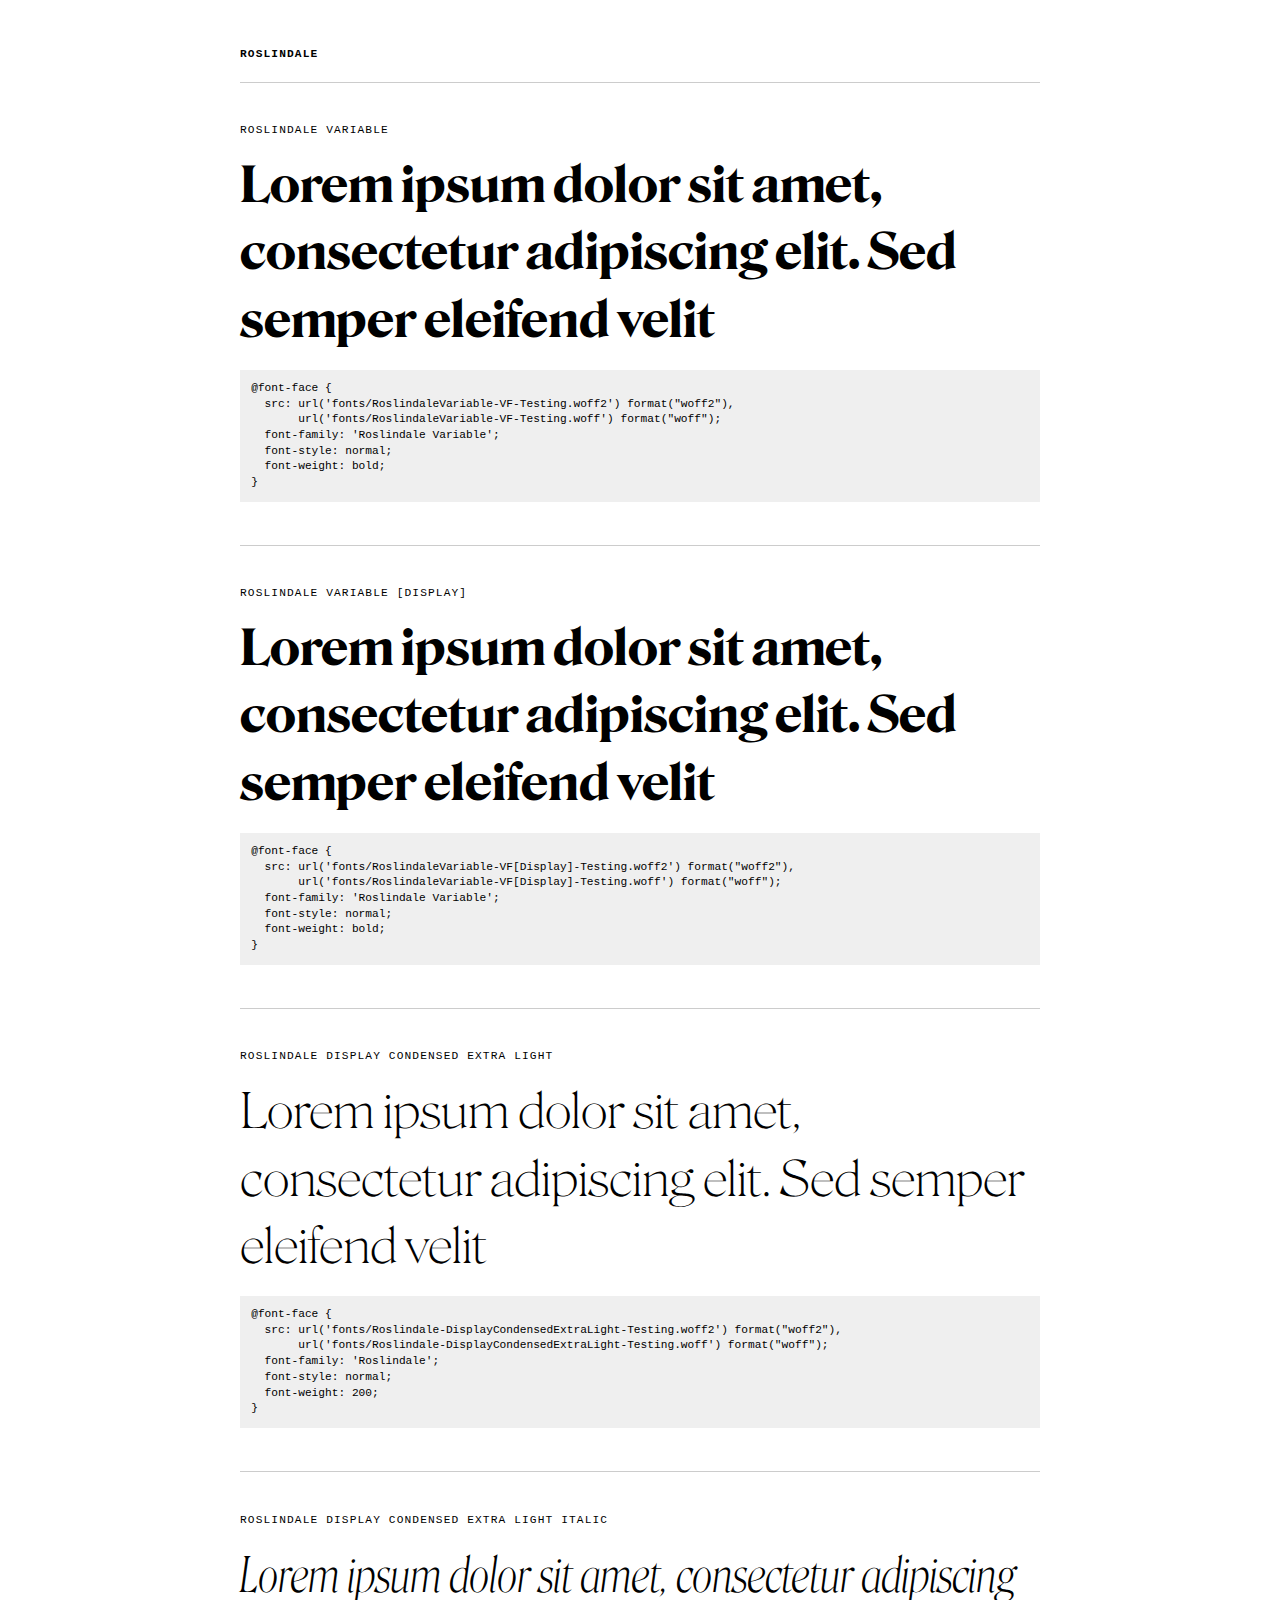
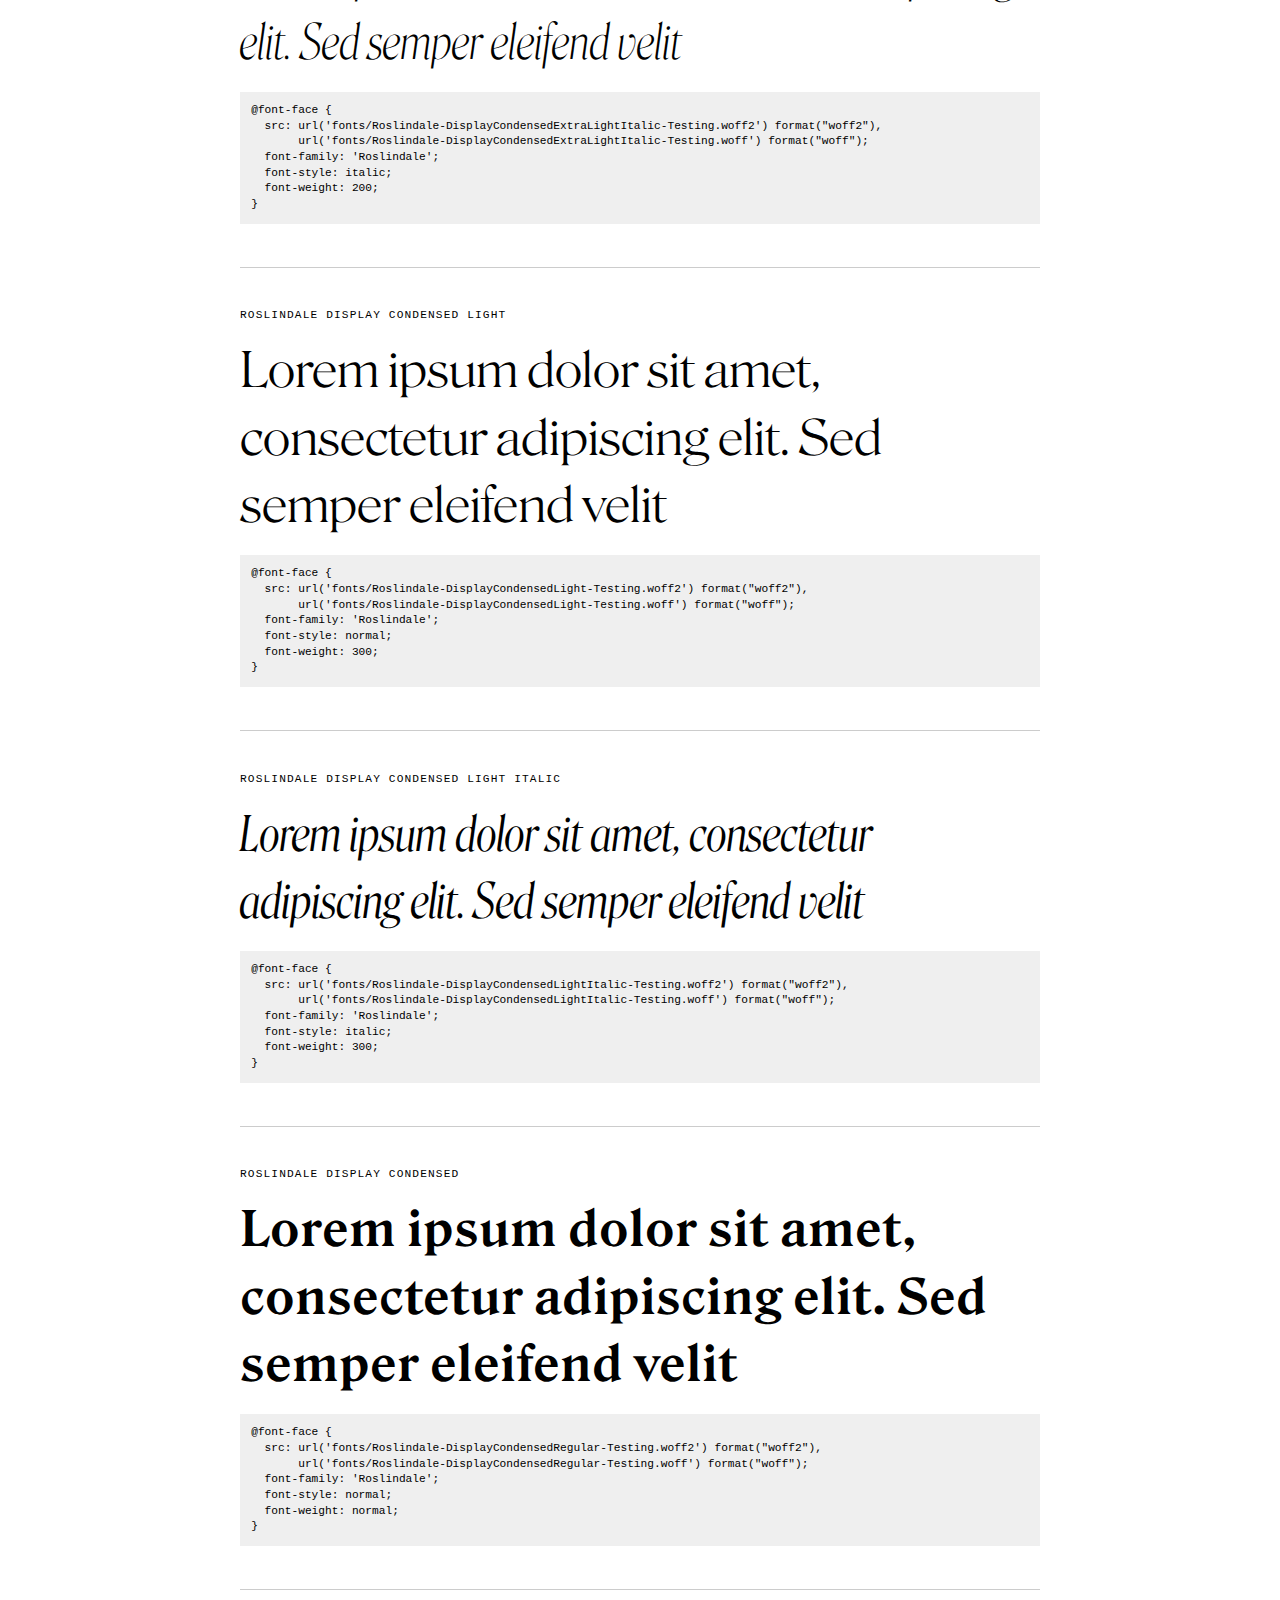
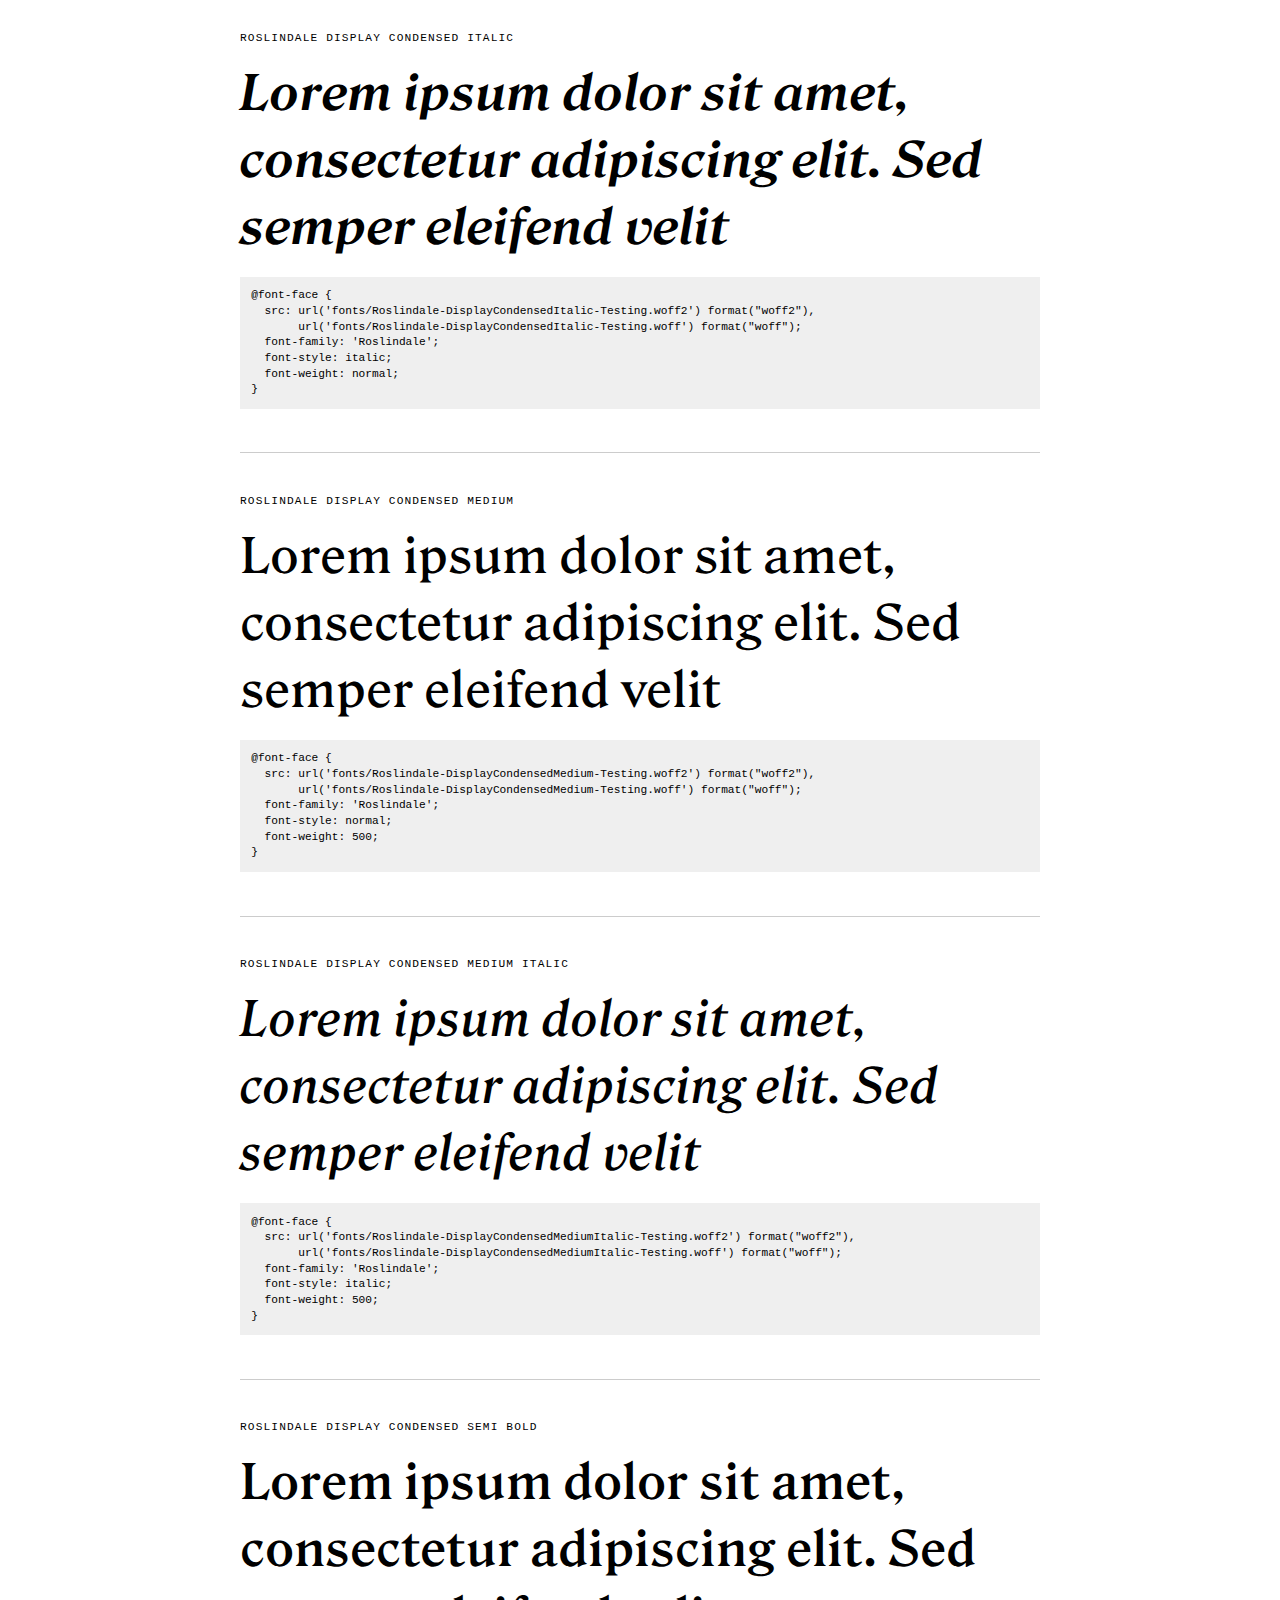
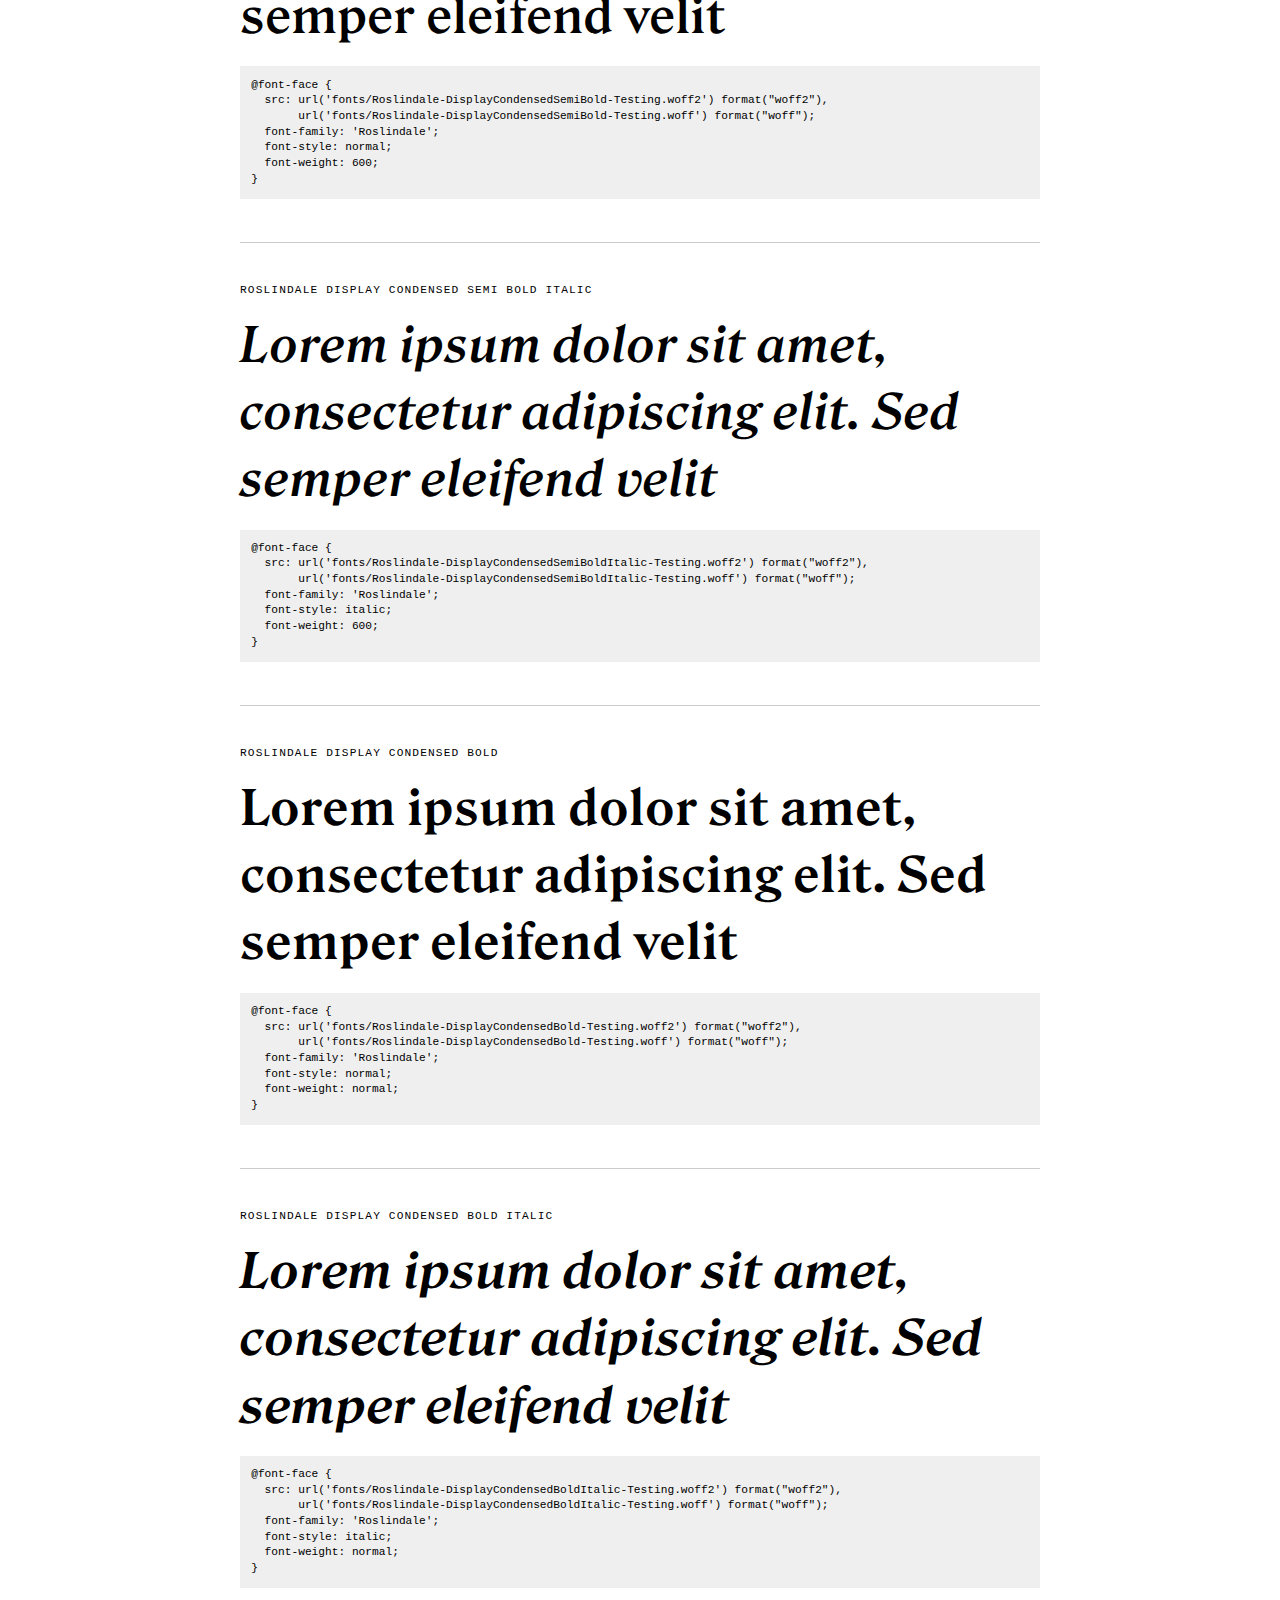
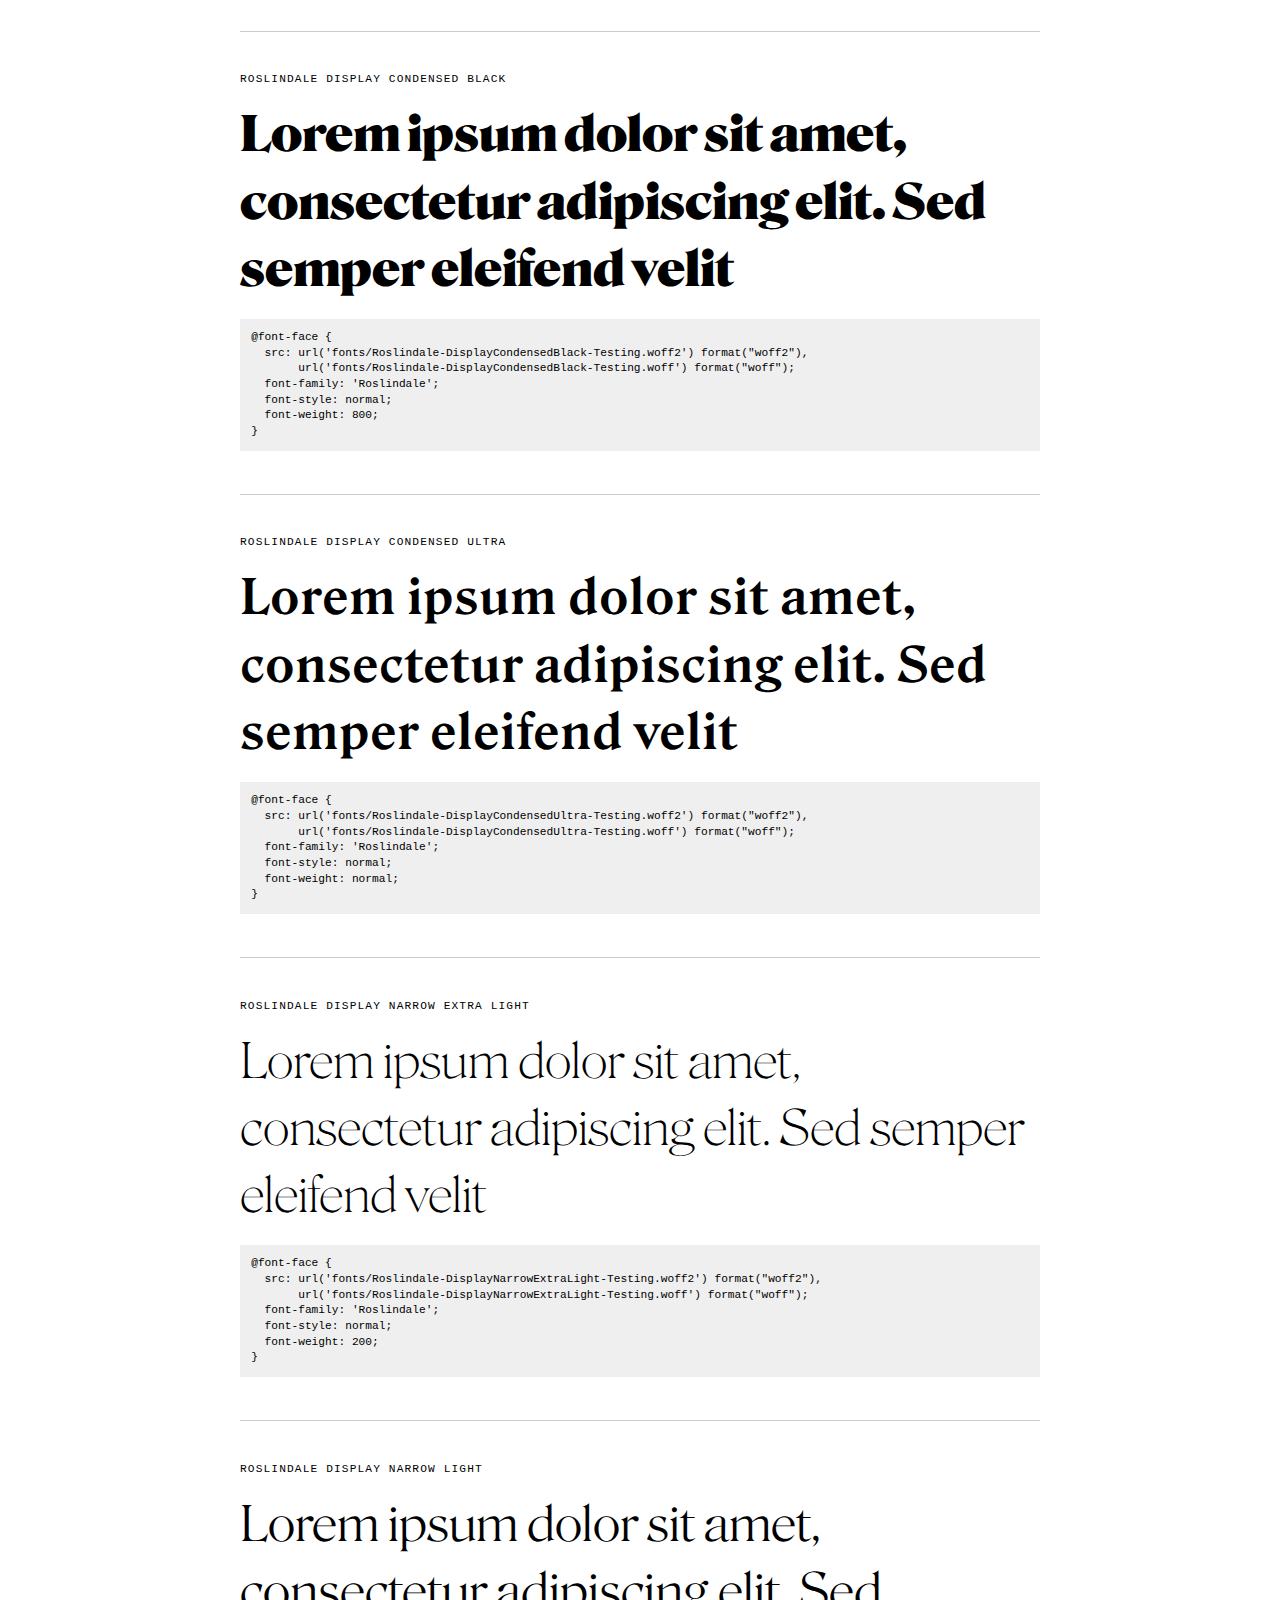
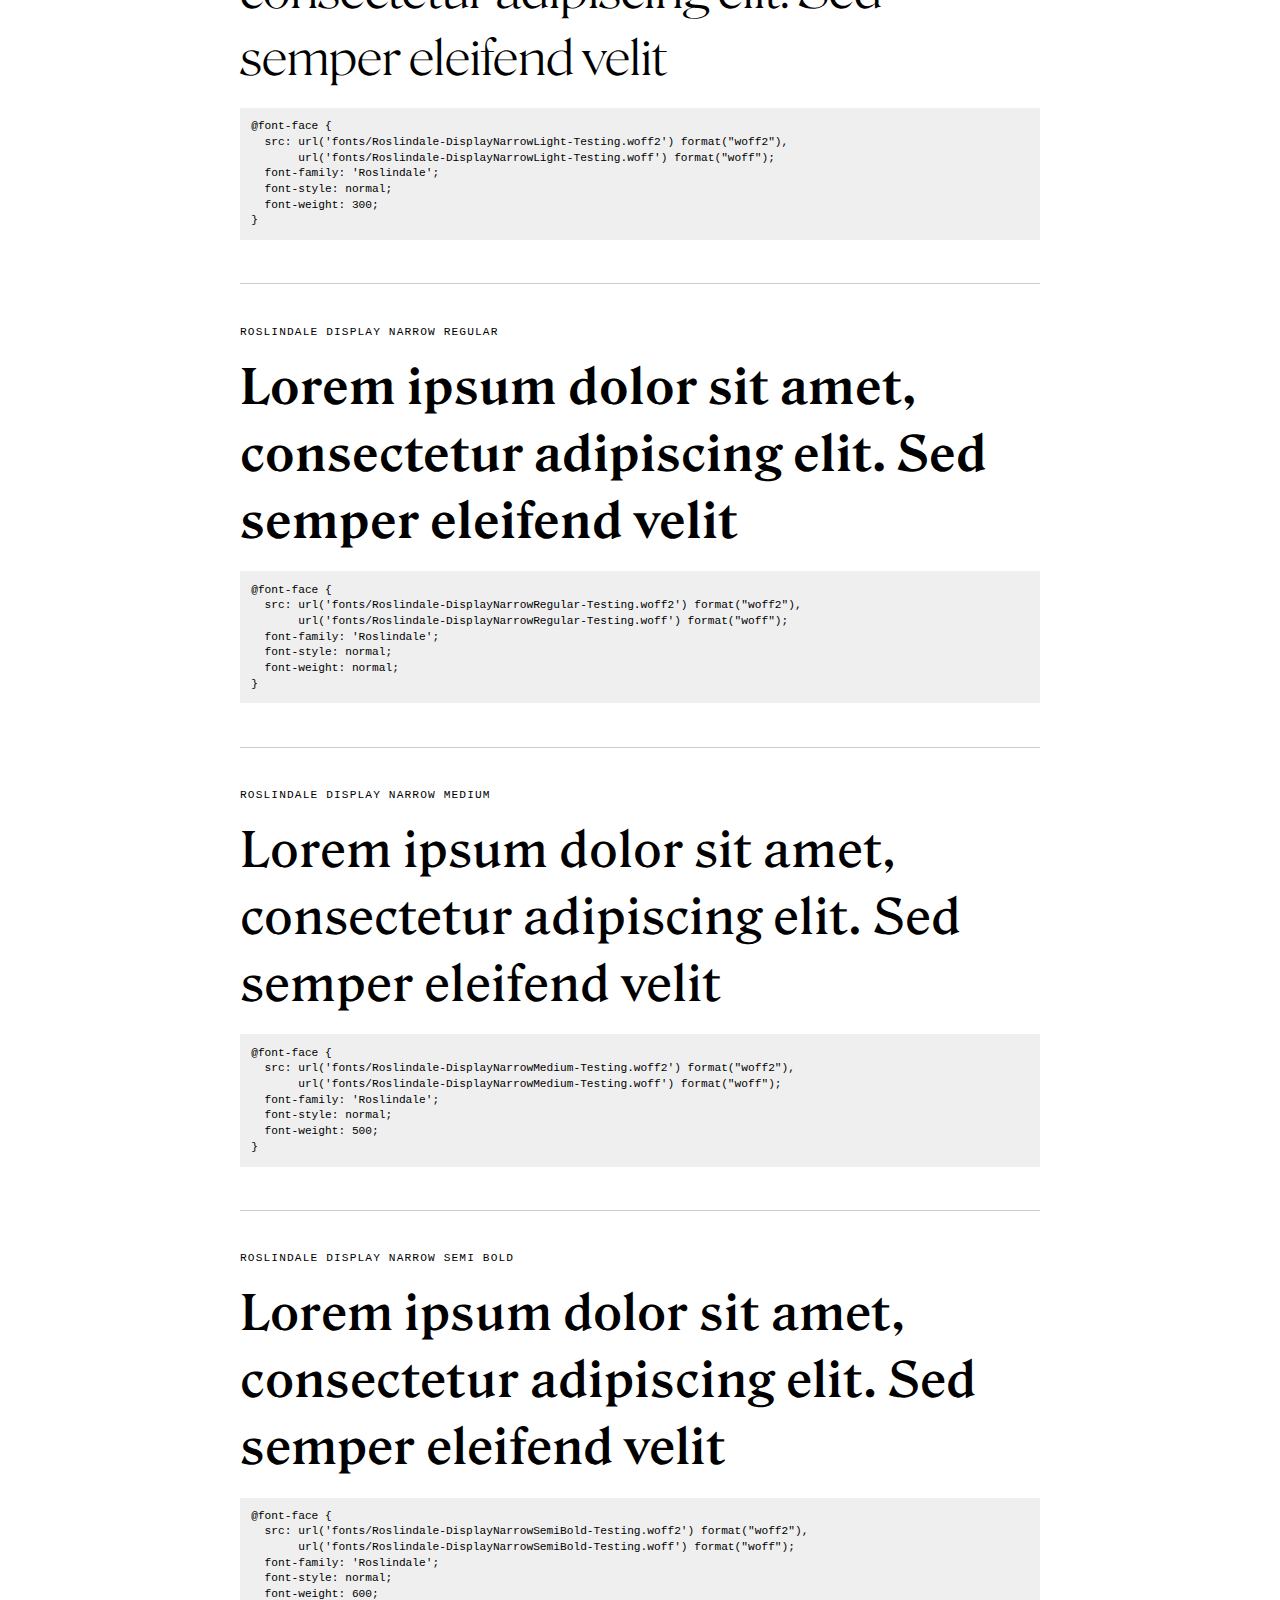
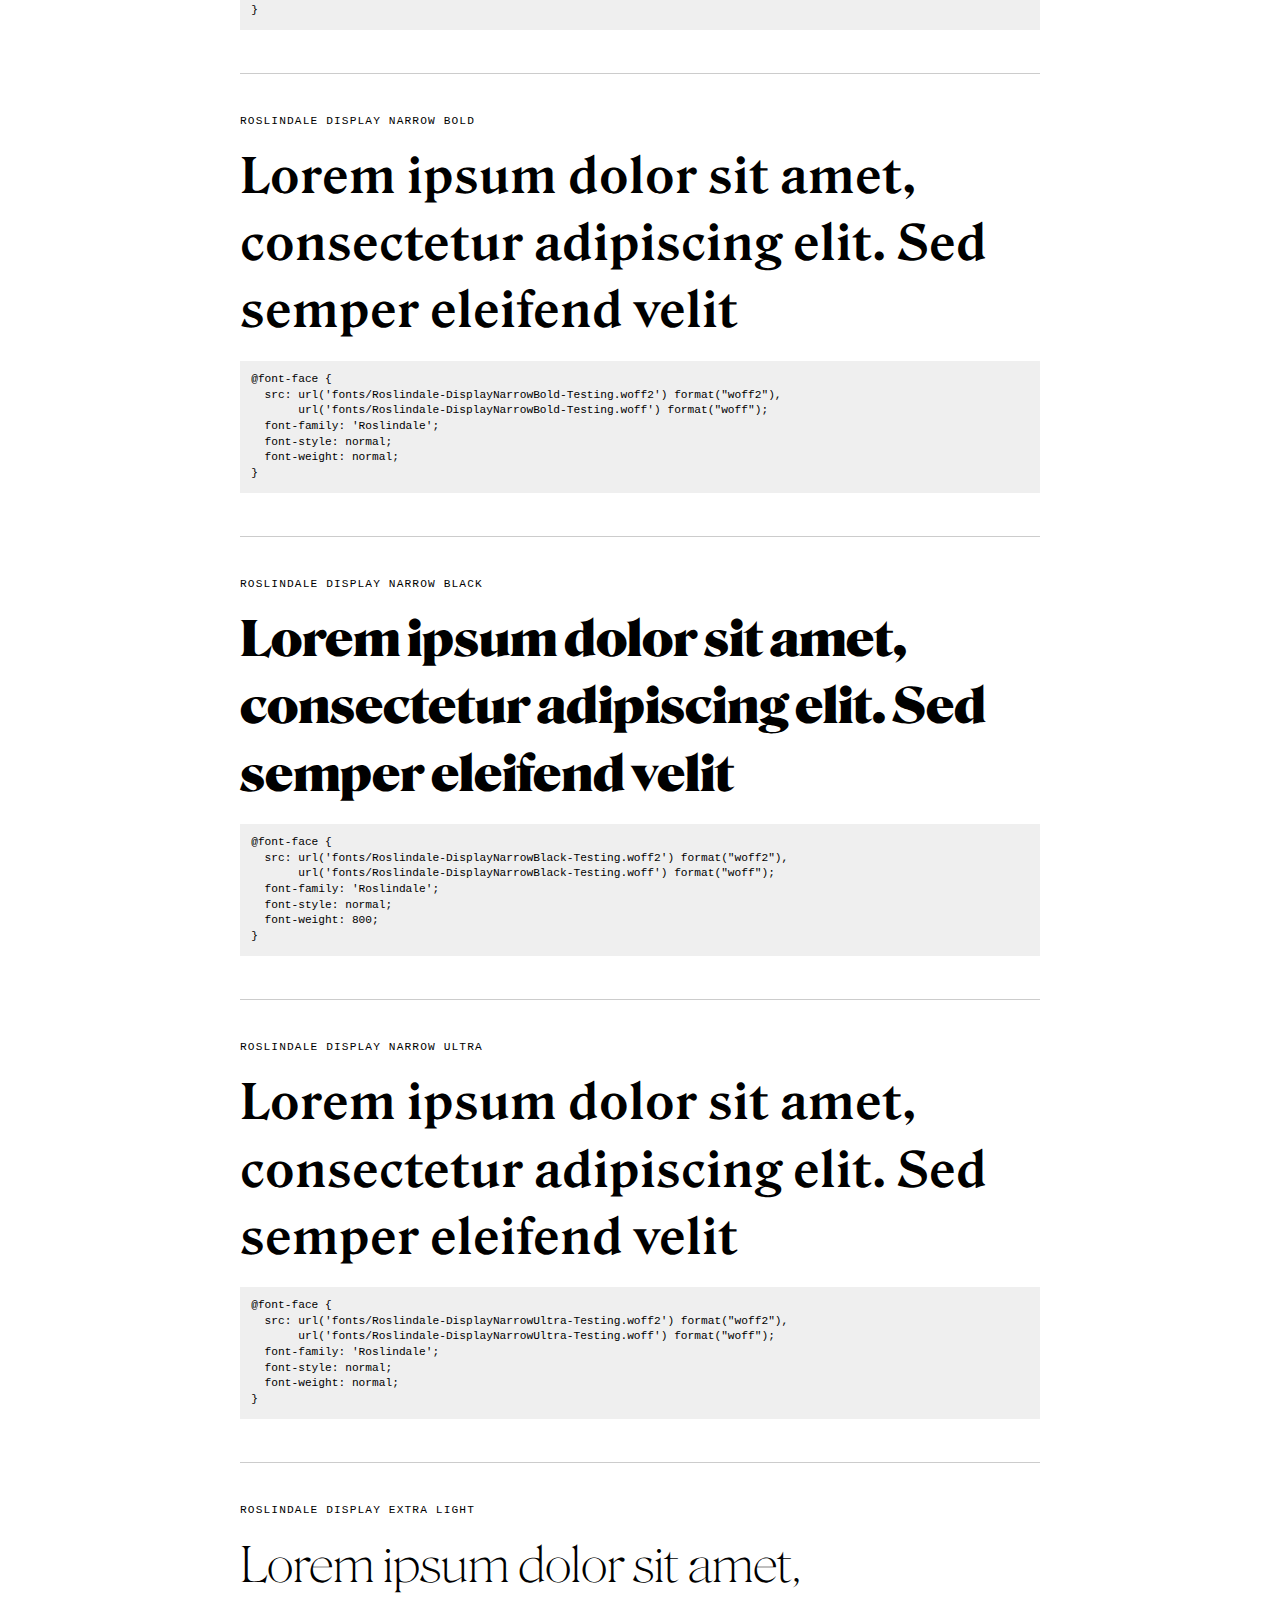
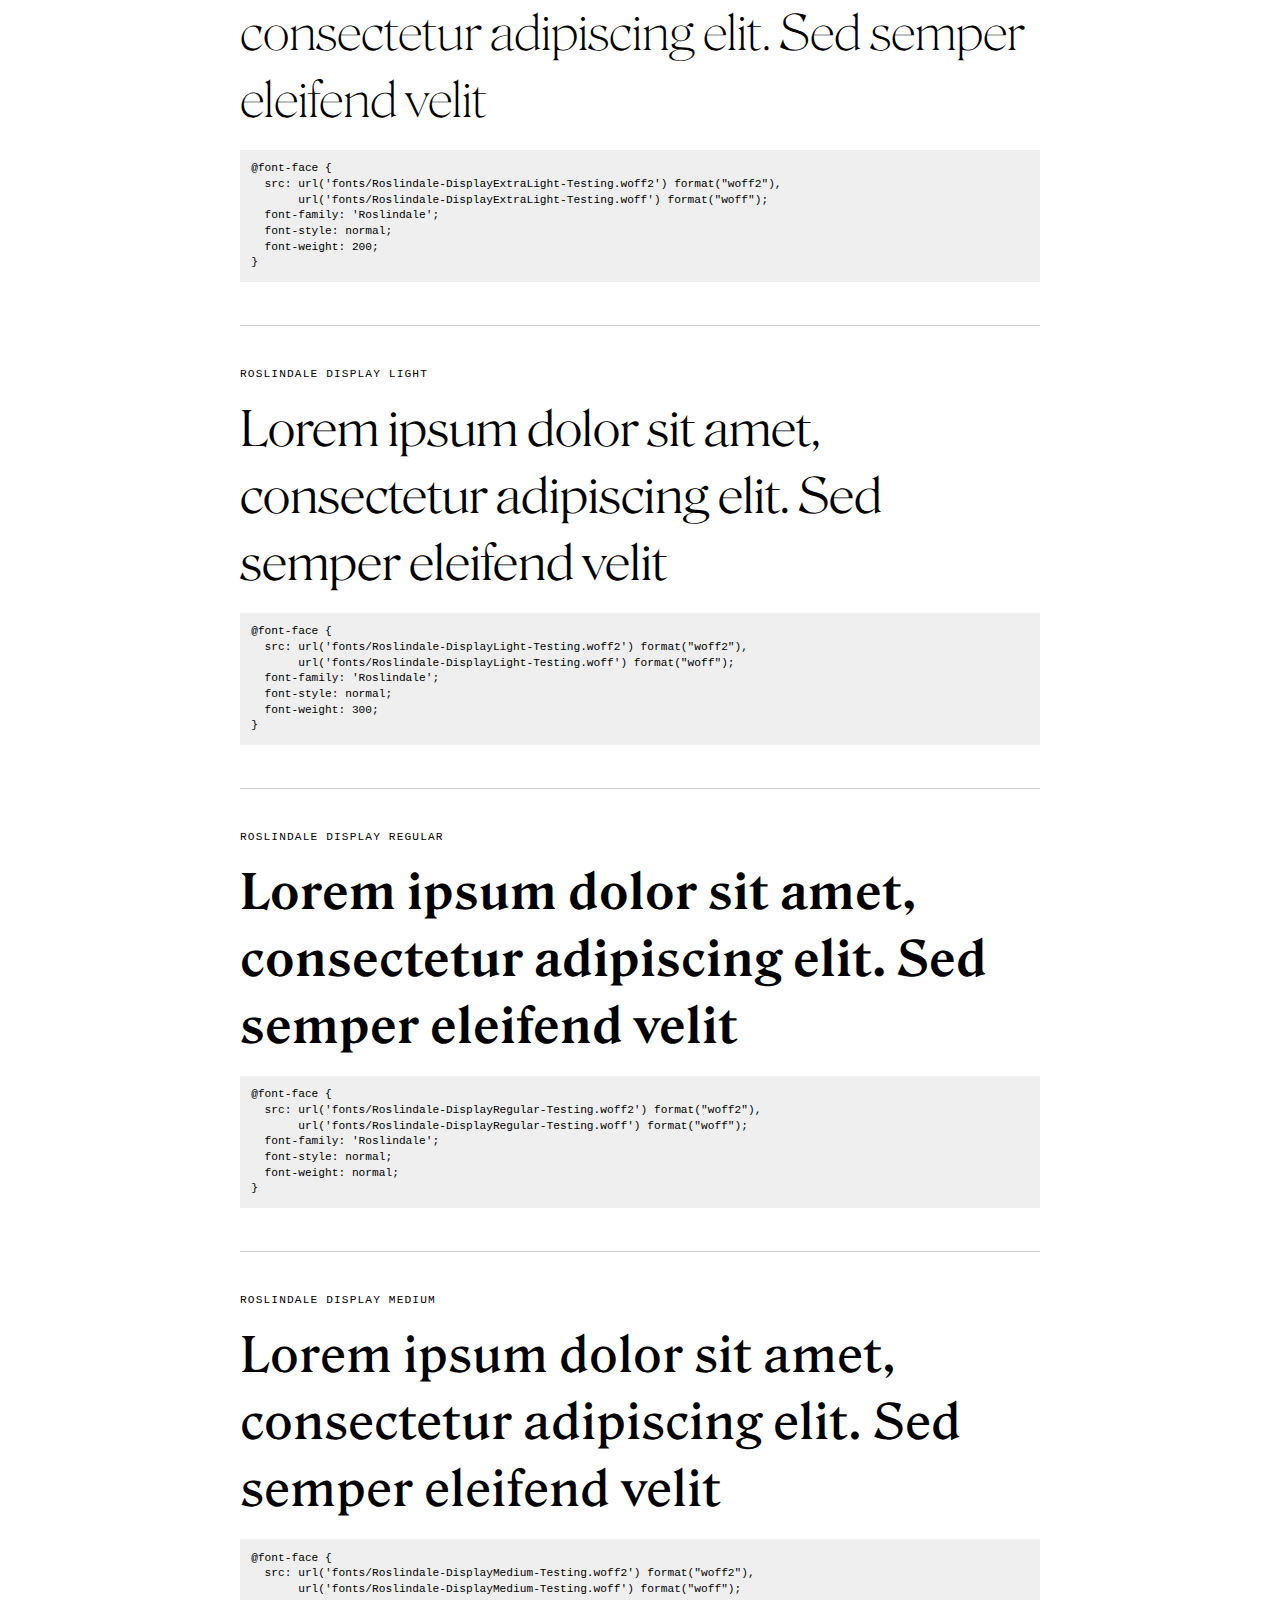
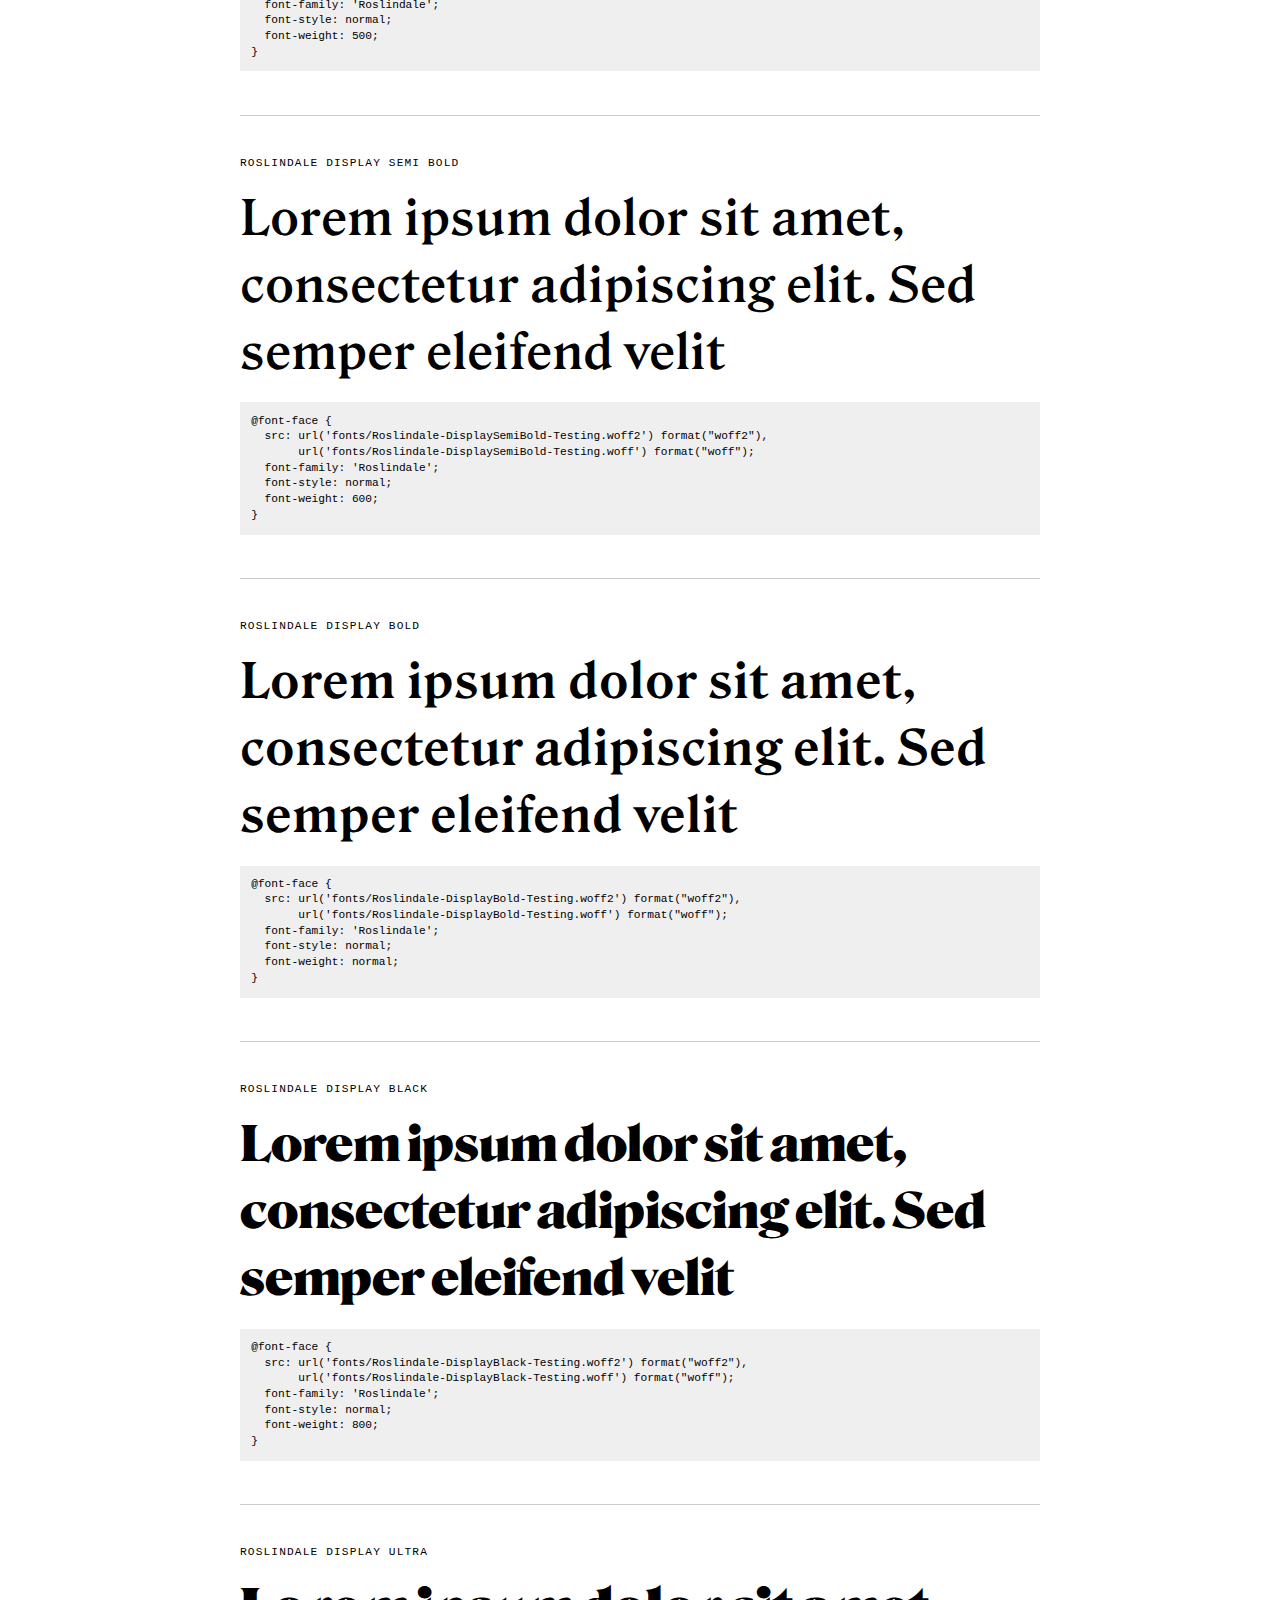
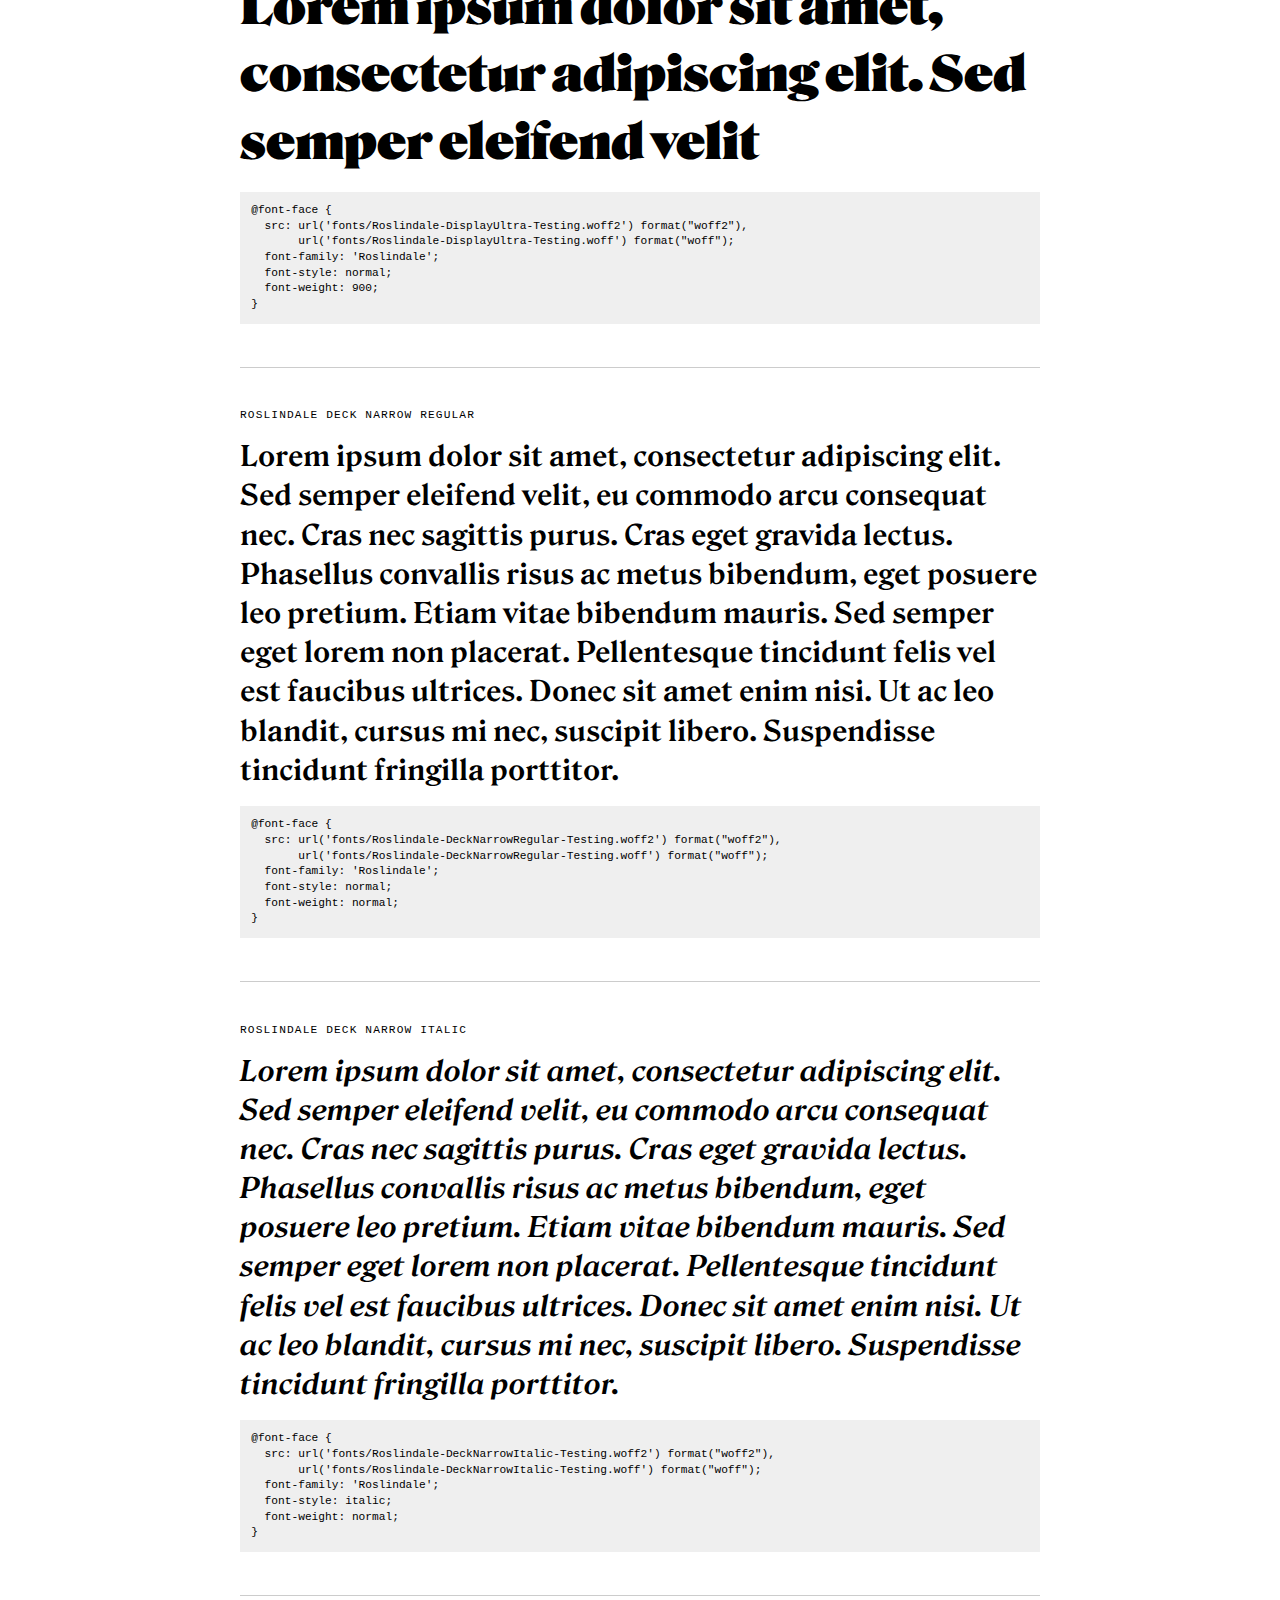
<file: Roslindale/Roslindale_Web/sample.html>
<!DOCTYPE html>
<head>
<title>Sample HTML: Roslindale</title>
<link rel="stylesheet" href="fonts.css" />
<style type="text/css">

	body {
		max-width: 50em;
		padding: 2em;
		margin-left: auto;
		margin-right: auto;
	}

	h1, h2, pre {
		font-family: 'Input', 'InputSansNarrow', 'InputMonoNarrow', monospace;
	}

	h1, h2 {
		font-size: .7em;
		font-weight: normal;
		text-transform: uppercase;
		letter-spacing: .1em;
	}

	h1 {
		font-weight: bold;
		margin-bottom: 2em;
	}

	h2 {
		margin-bottom: 1rem;
	}

	p {
		line-height: 1.4;
		margin: 0;
	}

	pre {
		font-size: .7em;
		line-height: 1.4;
		background: #efefef;
		overflow: scroll;
		padding: 1em;
		margin-top: 1rem;
	}

	article {
		border-top: 1px solid #ccc;
		padding: 2em 0;
	}

</style>
</head>

<body>

<h1>Roslindale</h1><article>

<h2>Roslindale Variable</h2>
<p style="
	font-family: Roslindale Variable;
	font-style: normal;
	font-weight: bold;
	font-size: 48px;
">Lorem ipsum dolor sit amet, consectetur adipiscing elit. Sed semper eleifend velit</p>

<div class="code">
<code>
<pre>@font-face {
  src: url('fonts/RoslindaleVariable-VF-Testing.woff2') format("woff2"),
       url('fonts/RoslindaleVariable-VF-Testing.woff') format("woff");
  font-family: 'Roslindale Variable';
  font-style: normal;
  font-weight: bold;
}</pre>
</code>
</div>

</article>
<article>

<h2>Roslindale Variable [Display]</h2>
<p style="
	font-family: Roslindale Variable;
	font-style: normal;
	font-weight: bold;
	font-size: 48px;
">Lorem ipsum dolor sit amet, consectetur adipiscing elit. Sed semper eleifend velit</p>

<div class="code">
<code>
<pre>@font-face {
  src: url('fonts/RoslindaleVariable-VF[Display]-Testing.woff2') format("woff2"),
       url('fonts/RoslindaleVariable-VF[Display]-Testing.woff') format("woff");
  font-family: 'Roslindale Variable';
  font-style: normal;
  font-weight: bold;
}</pre>
</code>
</div>

</article>
<article>

<h2>Roslindale Display Condensed Extra Light</h2>
<p style="
	font-family: Roslindale;
	font-style: normal;
	font-weight: 200;
	font-size: 48px;
">Lorem ipsum dolor sit amet, consectetur adipiscing elit. Sed semper eleifend velit</p>

<div class="code">
<code>
<pre>@font-face {
  src: url('fonts/Roslindale-DisplayCondensedExtraLight-Testing.woff2') format("woff2"),
       url('fonts/Roslindale-DisplayCondensedExtraLight-Testing.woff') format("woff");
  font-family: 'Roslindale';
  font-style: normal;
  font-weight: 200;
}</pre>
</code>
</div>

</article>
<article>

<h2>Roslindale Display Condensed Extra Light Italic</h2>
<p style="
	font-family: Roslindale;
	font-style: italic;
	font-weight: 200;
	font-size: 48px;
">Lorem ipsum dolor sit amet, consectetur adipiscing elit. Sed semper eleifend velit</p>

<div class="code">
<code>
<pre>@font-face {
  src: url('fonts/Roslindale-DisplayCondensedExtraLightItalic-Testing.woff2') format("woff2"),
       url('fonts/Roslindale-DisplayCondensedExtraLightItalic-Testing.woff') format("woff");
  font-family: 'Roslindale';
  font-style: italic;
  font-weight: 200;
}</pre>
</code>
</div>

</article>
<article>

<h2>Roslindale Display Condensed Light</h2>
<p style="
	font-family: Roslindale;
	font-style: normal;
	font-weight: 300;
	font-size: 48px;
">Lorem ipsum dolor sit amet, consectetur adipiscing elit. Sed semper eleifend velit</p>

<div class="code">
<code>
<pre>@font-face {
  src: url('fonts/Roslindale-DisplayCondensedLight-Testing.woff2') format("woff2"),
       url('fonts/Roslindale-DisplayCondensedLight-Testing.woff') format("woff");
  font-family: 'Roslindale';
  font-style: normal;
  font-weight: 300;
}</pre>
</code>
</div>

</article>
<article>

<h2>Roslindale Display Condensed Light Italic</h2>
<p style="
	font-family: Roslindale;
	font-style: italic;
	font-weight: 300;
	font-size: 48px;
">Lorem ipsum dolor sit amet, consectetur adipiscing elit. Sed semper eleifend velit</p>

<div class="code">
<code>
<pre>@font-face {
  src: url('fonts/Roslindale-DisplayCondensedLightItalic-Testing.woff2') format("woff2"),
       url('fonts/Roslindale-DisplayCondensedLightItalic-Testing.woff') format("woff");
  font-family: 'Roslindale';
  font-style: italic;
  font-weight: 300;
}</pre>
</code>
</div>

</article>
<article>

<h2>Roslindale Display Condensed</h2>
<p style="
	font-family: Roslindale;
	font-style: normal;
	font-weight: normal;
	font-size: 48px;
">Lorem ipsum dolor sit amet, consectetur adipiscing elit. Sed semper eleifend velit</p>

<div class="code">
<code>
<pre>@font-face {
  src: url('fonts/Roslindale-DisplayCondensedRegular-Testing.woff2') format("woff2"),
       url('fonts/Roslindale-DisplayCondensedRegular-Testing.woff') format("woff");
  font-family: 'Roslindale';
  font-style: normal;
  font-weight: normal;
}</pre>
</code>
</div>

</article>
<article>

<h2>Roslindale Display Condensed Italic</h2>
<p style="
	font-family: Roslindale;
	font-style: italic;
	font-weight: normal;
	font-size: 48px;
">Lorem ipsum dolor sit amet, consectetur adipiscing elit. Sed semper eleifend velit</p>

<div class="code">
<code>
<pre>@font-face {
  src: url('fonts/Roslindale-DisplayCondensedItalic-Testing.woff2') format("woff2"),
       url('fonts/Roslindale-DisplayCondensedItalic-Testing.woff') format("woff");
  font-family: 'Roslindale';
  font-style: italic;
  font-weight: normal;
}</pre>
</code>
</div>

</article>
<article>

<h2>Roslindale Display Condensed Medium</h2>
<p style="
	font-family: Roslindale;
	font-style: normal;
	font-weight: 500;
	font-size: 48px;
">Lorem ipsum dolor sit amet, consectetur adipiscing elit. Sed semper eleifend velit</p>

<div class="code">
<code>
<pre>@font-face {
  src: url('fonts/Roslindale-DisplayCondensedMedium-Testing.woff2') format("woff2"),
       url('fonts/Roslindale-DisplayCondensedMedium-Testing.woff') format("woff");
  font-family: 'Roslindale';
  font-style: normal;
  font-weight: 500;
}</pre>
</code>
</div>

</article>
<article>

<h2>Roslindale Display Condensed Medium Italic</h2>
<p style="
	font-family: Roslindale;
	font-style: italic;
	font-weight: 500;
	font-size: 48px;
">Lorem ipsum dolor sit amet, consectetur adipiscing elit. Sed semper eleifend velit</p>

<div class="code">
<code>
<pre>@font-face {
  src: url('fonts/Roslindale-DisplayCondensedMediumItalic-Testing.woff2') format("woff2"),
       url('fonts/Roslindale-DisplayCondensedMediumItalic-Testing.woff') format("woff");
  font-family: 'Roslindale';
  font-style: italic;
  font-weight: 500;
}</pre>
</code>
</div>

</article>
<article>

<h2>Roslindale Display Condensed Semi Bold</h2>
<p style="
	font-family: Roslindale;
	font-style: normal;
	font-weight: 600;
	font-size: 48px;
">Lorem ipsum dolor sit amet, consectetur adipiscing elit. Sed semper eleifend velit</p>

<div class="code">
<code>
<pre>@font-face {
  src: url('fonts/Roslindale-DisplayCondensedSemiBold-Testing.woff2') format("woff2"),
       url('fonts/Roslindale-DisplayCondensedSemiBold-Testing.woff') format("woff");
  font-family: 'Roslindale';
  font-style: normal;
  font-weight: 600;
}</pre>
</code>
</div>

</article>
<article>

<h2>Roslindale Display Condensed Semi Bold Italic</h2>
<p style="
	font-family: Roslindale;
	font-style: italic;
	font-weight: 600;
	font-size: 48px;
">Lorem ipsum dolor sit amet, consectetur adipiscing elit. Sed semper eleifend velit</p>

<div class="code">
<code>
<pre>@font-face {
  src: url('fonts/Roslindale-DisplayCondensedSemiBoldItalic-Testing.woff2') format("woff2"),
       url('fonts/Roslindale-DisplayCondensedSemiBoldItalic-Testing.woff') format("woff");
  font-family: 'Roslindale';
  font-style: italic;
  font-weight: 600;
}</pre>
</code>
</div>

</article>
<article>

<h2>Roslindale Display Condensed Bold</h2>
<p style="
	font-family: Roslindale;
	font-style: normal;
	font-weight: normal;
	font-size: 48px;
">Lorem ipsum dolor sit amet, consectetur adipiscing elit. Sed semper eleifend velit</p>

<div class="code">
<code>
<pre>@font-face {
  src: url('fonts/Roslindale-DisplayCondensedBold-Testing.woff2') format("woff2"),
       url('fonts/Roslindale-DisplayCondensedBold-Testing.woff') format("woff");
  font-family: 'Roslindale';
  font-style: normal;
  font-weight: normal;
}</pre>
</code>
</div>

</article>
<article>

<h2>Roslindale Display Condensed Bold Italic</h2>
<p style="
	font-family: Roslindale;
	font-style: italic;
	font-weight: normal;
	font-size: 48px;
">Lorem ipsum dolor sit amet, consectetur adipiscing elit. Sed semper eleifend velit</p>

<div class="code">
<code>
<pre>@font-face {
  src: url('fonts/Roslindale-DisplayCondensedBoldItalic-Testing.woff2') format("woff2"),
       url('fonts/Roslindale-DisplayCondensedBoldItalic-Testing.woff') format("woff");
  font-family: 'Roslindale';
  font-style: italic;
  font-weight: normal;
}</pre>
</code>
</div>

</article>
<article>

<h2>Roslindale Display Condensed Black</h2>
<p style="
	font-family: Roslindale;
	font-style: normal;
	font-weight: 800;
	font-size: 48px;
">Lorem ipsum dolor sit amet, consectetur adipiscing elit. Sed semper eleifend velit</p>

<div class="code">
<code>
<pre>@font-face {
  src: url('fonts/Roslindale-DisplayCondensedBlack-Testing.woff2') format("woff2"),
       url('fonts/Roslindale-DisplayCondensedBlack-Testing.woff') format("woff");
  font-family: 'Roslindale';
  font-style: normal;
  font-weight: 800;
}</pre>
</code>
</div>

</article>
<article>

<h2>Roslindale Display Condensed Ultra</h2>
<p style="
	font-family: Roslindale;
	font-style: normal;
	font-weight: normal;
	font-size: 48px;
">Lorem ipsum dolor sit amet, consectetur adipiscing elit. Sed semper eleifend velit</p>

<div class="code">
<code>
<pre>@font-face {
  src: url('fonts/Roslindale-DisplayCondensedUltra-Testing.woff2') format("woff2"),
       url('fonts/Roslindale-DisplayCondensedUltra-Testing.woff') format("woff");
  font-family: 'Roslindale';
  font-style: normal;
  font-weight: normal;
}</pre>
</code>
</div>

</article>
<article>

<h2>Roslindale Display Narrow Extra Light</h2>
<p style="
	font-family: Roslindale;
	font-style: normal;
	font-weight: 200;
	font-size: 48px;
">Lorem ipsum dolor sit amet, consectetur adipiscing elit. Sed semper eleifend velit</p>

<div class="code">
<code>
<pre>@font-face {
  src: url('fonts/Roslindale-DisplayNarrowExtraLight-Testing.woff2') format("woff2"),
       url('fonts/Roslindale-DisplayNarrowExtraLight-Testing.woff') format("woff");
  font-family: 'Roslindale';
  font-style: normal;
  font-weight: 200;
}</pre>
</code>
</div>

</article>
<article>

<h2>Roslindale Display Narrow Light</h2>
<p style="
	font-family: Roslindale;
	font-style: normal;
	font-weight: 300;
	font-size: 48px;
">Lorem ipsum dolor sit amet, consectetur adipiscing elit. Sed semper eleifend velit</p>

<div class="code">
<code>
<pre>@font-face {
  src: url('fonts/Roslindale-DisplayNarrowLight-Testing.woff2') format("woff2"),
       url('fonts/Roslindale-DisplayNarrowLight-Testing.woff') format("woff");
  font-family: 'Roslindale';
  font-style: normal;
  font-weight: 300;
}</pre>
</code>
</div>

</article>
<article>

<h2>Roslindale Display Narrow Regular</h2>
<p style="
	font-family: Roslindale;
	font-style: normal;
	font-weight: normal;
	font-size: 48px;
">Lorem ipsum dolor sit amet, consectetur adipiscing elit. Sed semper eleifend velit</p>

<div class="code">
<code>
<pre>@font-face {
  src: url('fonts/Roslindale-DisplayNarrowRegular-Testing.woff2') format("woff2"),
       url('fonts/Roslindale-DisplayNarrowRegular-Testing.woff') format("woff");
  font-family: 'Roslindale';
  font-style: normal;
  font-weight: normal;
}</pre>
</code>
</div>

</article>
<article>

<h2>Roslindale Display Narrow Medium</h2>
<p style="
	font-family: Roslindale;
	font-style: normal;
	font-weight: 500;
	font-size: 48px;
">Lorem ipsum dolor sit amet, consectetur adipiscing elit. Sed semper eleifend velit</p>

<div class="code">
<code>
<pre>@font-face {
  src: url('fonts/Roslindale-DisplayNarrowMedium-Testing.woff2') format("woff2"),
       url('fonts/Roslindale-DisplayNarrowMedium-Testing.woff') format("woff");
  font-family: 'Roslindale';
  font-style: normal;
  font-weight: 500;
}</pre>
</code>
</div>

</article>
<article>

<h2>Roslindale Display Narrow Semi Bold</h2>
<p style="
	font-family: Roslindale;
	font-style: normal;
	font-weight: 600;
	font-size: 48px;
">Lorem ipsum dolor sit amet, consectetur adipiscing elit. Sed semper eleifend velit</p>

<div class="code">
<code>
<pre>@font-face {
  src: url('fonts/Roslindale-DisplayNarrowSemiBold-Testing.woff2') format("woff2"),
       url('fonts/Roslindale-DisplayNarrowSemiBold-Testing.woff') format("woff");
  font-family: 'Roslindale';
  font-style: normal;
  font-weight: 600;
}</pre>
</code>
</div>

</article>
<article>

<h2>Roslindale Display Narrow Bold</h2>
<p style="
	font-family: Roslindale;
	font-style: normal;
	font-weight: normal;
	font-size: 48px;
">Lorem ipsum dolor sit amet, consectetur adipiscing elit. Sed semper eleifend velit</p>

<div class="code">
<code>
<pre>@font-face {
  src: url('fonts/Roslindale-DisplayNarrowBold-Testing.woff2') format("woff2"),
       url('fonts/Roslindale-DisplayNarrowBold-Testing.woff') format("woff");
  font-family: 'Roslindale';
  font-style: normal;
  font-weight: normal;
}</pre>
</code>
</div>

</article>
<article>

<h2>Roslindale Display Narrow Black</h2>
<p style="
	font-family: Roslindale;
	font-style: normal;
	font-weight: 800;
	font-size: 48px;
">Lorem ipsum dolor sit amet, consectetur adipiscing elit. Sed semper eleifend velit</p>

<div class="code">
<code>
<pre>@font-face {
  src: url('fonts/Roslindale-DisplayNarrowBlack-Testing.woff2') format("woff2"),
       url('fonts/Roslindale-DisplayNarrowBlack-Testing.woff') format("woff");
  font-family: 'Roslindale';
  font-style: normal;
  font-weight: 800;
}</pre>
</code>
</div>

</article>
<article>

<h2>Roslindale Display Narrow Ultra</h2>
<p style="
	font-family: Roslindale;
	font-style: normal;
	font-weight: normal;
	font-size: 48px;
">Lorem ipsum dolor sit amet, consectetur adipiscing elit. Sed semper eleifend velit</p>

<div class="code">
<code>
<pre>@font-face {
  src: url('fonts/Roslindale-DisplayNarrowUltra-Testing.woff2') format("woff2"),
       url('fonts/Roslindale-DisplayNarrowUltra-Testing.woff') format("woff");
  font-family: 'Roslindale';
  font-style: normal;
  font-weight: normal;
}</pre>
</code>
</div>

</article>
<article>

<h2>Roslindale Display Extra Light</h2>
<p style="
	font-family: Roslindale;
	font-style: normal;
	font-weight: 200;
	font-size: 48px;
">Lorem ipsum dolor sit amet, consectetur adipiscing elit. Sed semper eleifend velit</p>

<div class="code">
<code>
<pre>@font-face {
  src: url('fonts/Roslindale-DisplayExtraLight-Testing.woff2') format("woff2"),
       url('fonts/Roslindale-DisplayExtraLight-Testing.woff') format("woff");
  font-family: 'Roslindale';
  font-style: normal;
  font-weight: 200;
}</pre>
</code>
</div>

</article>
<article>

<h2>Roslindale Display Light</h2>
<p style="
	font-family: Roslindale;
	font-style: normal;
	font-weight: 300;
	font-size: 48px;
">Lorem ipsum dolor sit amet, consectetur adipiscing elit. Sed semper eleifend velit</p>

<div class="code">
<code>
<pre>@font-face {
  src: url('fonts/Roslindale-DisplayLight-Testing.woff2') format("woff2"),
       url('fonts/Roslindale-DisplayLight-Testing.woff') format("woff");
  font-family: 'Roslindale';
  font-style: normal;
  font-weight: 300;
}</pre>
</code>
</div>

</article>
<article>

<h2>Roslindale Display Regular</h2>
<p style="
	font-family: Roslindale;
	font-style: normal;
	font-weight: normal;
	font-size: 48px;
">Lorem ipsum dolor sit amet, consectetur adipiscing elit. Sed semper eleifend velit</p>

<div class="code">
<code>
<pre>@font-face {
  src: url('fonts/Roslindale-DisplayRegular-Testing.woff2') format("woff2"),
       url('fonts/Roslindale-DisplayRegular-Testing.woff') format("woff");
  font-family: 'Roslindale';
  font-style: normal;
  font-weight: normal;
}</pre>
</code>
</div>

</article>
<article>

<h2>Roslindale Display Medium</h2>
<p style="
	font-family: Roslindale;
	font-style: normal;
	font-weight: 500;
	font-size: 48px;
">Lorem ipsum dolor sit amet, consectetur adipiscing elit. Sed semper eleifend velit</p>

<div class="code">
<code>
<pre>@font-face {
  src: url('fonts/Roslindale-DisplayMedium-Testing.woff2') format("woff2"),
       url('fonts/Roslindale-DisplayMedium-Testing.woff') format("woff");
  font-family: 'Roslindale';
  font-style: normal;
  font-weight: 500;
}</pre>
</code>
</div>

</article>
<article>

<h2>Roslindale Display Semi Bold</h2>
<p style="
	font-family: Roslindale;
	font-style: normal;
	font-weight: 600;
	font-size: 48px;
">Lorem ipsum dolor sit amet, consectetur adipiscing elit. Sed semper eleifend velit</p>

<div class="code">
<code>
<pre>@font-face {
  src: url('fonts/Roslindale-DisplaySemiBold-Testing.woff2') format("woff2"),
       url('fonts/Roslindale-DisplaySemiBold-Testing.woff') format("woff");
  font-family: 'Roslindale';
  font-style: normal;
  font-weight: 600;
}</pre>
</code>
</div>

</article>
<article>

<h2>Roslindale Display Bold</h2>
<p style="
	font-family: Roslindale;
	font-style: normal;
	font-weight: normal;
	font-size: 48px;
">Lorem ipsum dolor sit amet, consectetur adipiscing elit. Sed semper eleifend velit</p>

<div class="code">
<code>
<pre>@font-face {
  src: url('fonts/Roslindale-DisplayBold-Testing.woff2') format("woff2"),
       url('fonts/Roslindale-DisplayBold-Testing.woff') format("woff");
  font-family: 'Roslindale';
  font-style: normal;
  font-weight: normal;
}</pre>
</code>
</div>

</article>
<article>

<h2>Roslindale Display Black</h2>
<p style="
	font-family: Roslindale;
	font-style: normal;
	font-weight: 800;
	font-size: 48px;
">Lorem ipsum dolor sit amet, consectetur adipiscing elit. Sed semper eleifend velit</p>

<div class="code">
<code>
<pre>@font-face {
  src: url('fonts/Roslindale-DisplayBlack-Testing.woff2') format("woff2"),
       url('fonts/Roslindale-DisplayBlack-Testing.woff') format("woff");
  font-family: 'Roslindale';
  font-style: normal;
  font-weight: 800;
}</pre>
</code>
</div>

</article>
<article>

<h2>Roslindale Display Ultra</h2>
<p style="
	font-family: Roslindale;
	font-style: normal;
	font-weight: 900;
	font-size: 48px;
">Lorem ipsum dolor sit amet, consectetur adipiscing elit. Sed semper eleifend velit</p>

<div class="code">
<code>
<pre>@font-face {
  src: url('fonts/Roslindale-DisplayUltra-Testing.woff2') format("woff2"),
       url('fonts/Roslindale-DisplayUltra-Testing.woff') format("woff");
  font-family: 'Roslindale';
  font-style: normal;
  font-weight: 900;
}</pre>
</code>
</div>

</article>
<article>

<h2>Roslindale Deck Narrow Regular</h2>
<p style="
	font-family: Roslindale;
	font-style: normal;
	font-weight: normal;
	font-size: 28px;
">Lorem ipsum dolor sit amet, consectetur adipiscing elit. Sed semper eleifend velit, eu commodo arcu consequat nec. Cras nec sagittis purus. Cras eget gravida lectus. Phasellus convallis risus ac metus bibendum, eget posuere leo pretium. Etiam vitae bibendum mauris. Sed semper eget lorem non placerat. Pellentesque tincidunt felis vel est faucibus ultrices. Donec sit amet enim nisi. Ut ac leo blandit, cursus mi nec, suscipit libero. Suspendisse tincidunt fringilla porttitor.</p>

<div class="code">
<code>
<pre>@font-face {
  src: url('fonts/Roslindale-DeckNarrowRegular-Testing.woff2') format("woff2"),
       url('fonts/Roslindale-DeckNarrowRegular-Testing.woff') format("woff");
  font-family: 'Roslindale';
  font-style: normal;
  font-weight: normal;
}</pre>
</code>
</div>

</article>
<article>

<h2>Roslindale Deck Narrow Italic</h2>
<p style="
	font-family: Roslindale;
	font-style: italic;
	font-weight: normal;
	font-size: 28px;
">Lorem ipsum dolor sit amet, consectetur adipiscing elit. Sed semper eleifend velit, eu commodo arcu consequat nec. Cras nec sagittis purus. Cras eget gravida lectus. Phasellus convallis risus ac metus bibendum, eget posuere leo pretium. Etiam vitae bibendum mauris. Sed semper eget lorem non placerat. Pellentesque tincidunt felis vel est faucibus ultrices. Donec sit amet enim nisi. Ut ac leo blandit, cursus mi nec, suscipit libero. Suspendisse tincidunt fringilla porttitor.</p>

<div class="code">
<code>
<pre>@font-face {
  src: url('fonts/Roslindale-DeckNarrowItalic-Testing.woff2') format("woff2"),
       url('fonts/Roslindale-DeckNarrowItalic-Testing.woff') format("woff");
  font-family: 'Roslindale';
  font-style: italic;
  font-weight: normal;
}</pre>
</code>
</div>

</article>
<article>

<h2>Roslindale Deck Narrow Medium</h2>
<p style="
	font-family: Roslindale;
	font-style: normal;
	font-weight: 500;
	font-size: 28px;
">Lorem ipsum dolor sit amet, consectetur adipiscing elit. Sed semper eleifend velit, eu commodo arcu consequat nec. Cras nec sagittis purus. Cras eget gravida lectus. Phasellus convallis risus ac metus bibendum, eget posuere leo pretium. Etiam vitae bibendum mauris. Sed semper eget lorem non placerat. Pellentesque tincidunt felis vel est faucibus ultrices. Donec sit amet enim nisi. Ut ac leo blandit, cursus mi nec, suscipit libero. Suspendisse tincidunt fringilla porttitor.</p>

<div class="code">
<code>
<pre>@font-face {
  src: url('fonts/Roslindale-DeckNarrowMedium-Testing.woff2') format("woff2"),
       url('fonts/Roslindale-DeckNarrowMedium-Testing.woff') format("woff");
  font-family: 'Roslindale';
  font-style: normal;
  font-weight: 500;
}</pre>
</code>
</div>

</article>
<article>

<h2>Roslindale Deck Narrow Medium Italic</h2>
<p style="
	font-family: Roslindale;
	font-style: italic;
	font-weight: 500;
	font-size: 28px;
">Lorem ipsum dolor sit amet, consectetur adipiscing elit. Sed semper eleifend velit, eu commodo arcu consequat nec. Cras nec sagittis purus. Cras eget gravida lectus. Phasellus convallis risus ac metus bibendum, eget posuere leo pretium. Etiam vitae bibendum mauris. Sed semper eget lorem non placerat. Pellentesque tincidunt felis vel est faucibus ultrices. Donec sit amet enim nisi. Ut ac leo blandit, cursus mi nec, suscipit libero. Suspendisse tincidunt fringilla porttitor.</p>

<div class="code">
<code>
<pre>@font-face {
  src: url('fonts/Roslindale-DeckNarrowMediumItalic-Testing.woff2') format("woff2"),
       url('fonts/Roslindale-DeckNarrowMediumItalic-Testing.woff') format("woff");
  font-family: 'Roslindale';
  font-style: italic;
  font-weight: 500;
}</pre>
</code>
</div>

</article>
<article>

<h2>Roslindale Deck Narrow Semi Bold</h2>
<p style="
	font-family: Roslindale;
	font-style: normal;
	font-weight: 600;
	font-size: 28px;
">Lorem ipsum dolor sit amet, consectetur adipiscing elit. Sed semper eleifend velit, eu commodo arcu consequat nec. Cras nec sagittis purus. Cras eget gravida lectus. Phasellus convallis risus ac metus bibendum, eget posuere leo pretium. Etiam vitae bibendum mauris. Sed semper eget lorem non placerat. Pellentesque tincidunt felis vel est faucibus ultrices. Donec sit amet enim nisi. Ut ac leo blandit, cursus mi nec, suscipit libero. Suspendisse tincidunt fringilla porttitor.</p>

<div class="code">
<code>
<pre>@font-face {
  src: url('fonts/Roslindale-DeckNarrowSemiBold-Testing.woff2') format("woff2"),
       url('fonts/Roslindale-DeckNarrowSemiBold-Testing.woff') format("woff");
  font-family: 'Roslindale';
  font-style: normal;
  font-weight: 600;
}</pre>
</code>
</div>

</article>
<article>

<h2>Roslindale Deck Narrow Semi Bold Italic</h2>
<p style="
	font-family: Roslindale;
	font-style: italic;
	font-weight: 600;
	font-size: 28px;
">Lorem ipsum dolor sit amet, consectetur adipiscing elit. Sed semper eleifend velit, eu commodo arcu consequat nec. Cras nec sagittis purus. Cras eget gravida lectus. Phasellus convallis risus ac metus bibendum, eget posuere leo pretium. Etiam vitae bibendum mauris. Sed semper eget lorem non placerat. Pellentesque tincidunt felis vel est faucibus ultrices. Donec sit amet enim nisi. Ut ac leo blandit, cursus mi nec, suscipit libero. Suspendisse tincidunt fringilla porttitor.</p>

<div class="code">
<code>
<pre>@font-face {
  src: url('fonts/Roslindale-DeckNarrowSemiBoldItalic-Testing.woff2') format("woff2"),
       url('fonts/Roslindale-DeckNarrowSemiBoldItalic-Testing.woff') format("woff");
  font-family: 'Roslindale';
  font-style: italic;
  font-weight: 600;
}</pre>
</code>
</div>

</article>
<article>

<h2>Roslindale Deck Narrow Bold</h2>
<p style="
	font-family: Roslindale;
	font-style: normal;
	font-weight: normal;
	font-size: 28px;
">Lorem ipsum dolor sit amet, consectetur adipiscing elit. Sed semper eleifend velit, eu commodo arcu consequat nec. Cras nec sagittis purus. Cras eget gravida lectus. Phasellus convallis risus ac metus bibendum, eget posuere leo pretium. Etiam vitae bibendum mauris. Sed semper eget lorem non placerat. Pellentesque tincidunt felis vel est faucibus ultrices. Donec sit amet enim nisi. Ut ac leo blandit, cursus mi nec, suscipit libero. Suspendisse tincidunt fringilla porttitor.</p>

<div class="code">
<code>
<pre>@font-face {
  src: url('fonts/Roslindale-DeckNarrowBold-Testing.woff2') format("woff2"),
       url('fonts/Roslindale-DeckNarrowBold-Testing.woff') format("woff");
  font-family: 'Roslindale';
  font-style: normal;
  font-weight: normal;
}</pre>
</code>
</div>

</article>
<article>

<h2>Roslindale Deck Narrow Bold Italic</h2>
<p style="
	font-family: Roslindale;
	font-style: italic;
	font-weight: normal;
	font-size: 28px;
">Lorem ipsum dolor sit amet, consectetur adipiscing elit. Sed semper eleifend velit, eu commodo arcu consequat nec. Cras nec sagittis purus. Cras eget gravida lectus. Phasellus convallis risus ac metus bibendum, eget posuere leo pretium. Etiam vitae bibendum mauris. Sed semper eget lorem non placerat. Pellentesque tincidunt felis vel est faucibus ultrices. Donec sit amet enim nisi. Ut ac leo blandit, cursus mi nec, suscipit libero. Suspendisse tincidunt fringilla porttitor.</p>

<div class="code">
<code>
<pre>@font-face {
  src: url('fonts/Roslindale-DeckNarrowBoldItalic-Testing.woff2') format("woff2"),
       url('fonts/Roslindale-DeckNarrowBoldItalic-Testing.woff') format("woff");
  font-family: 'Roslindale';
  font-style: italic;
  font-weight: normal;
}</pre>
</code>
</div>

</article>
<article>

<h2>Roslindale Text Regular</h2>
<p style="
	font-family: Roslindale;
	font-style: normal;
	font-weight: normal;
	font-size: 20px;
">Lorem ipsum dolor sit amet, consectetur adipiscing elit. Sed semper eleifend velit, eu commodo arcu consequat nec. Cras nec sagittis purus. Cras eget gravida lectus. Phasellus convallis risus ac metus bibendum, eget posuere leo pretium. Etiam vitae bibendum mauris. Sed semper eget lorem non placerat. Pellentesque tincidunt felis vel est faucibus ultrices. Donec sit amet enim nisi. Ut ac leo blandit, cursus mi nec, suscipit libero. Suspendisse tincidunt fringilla porttitor.</p>

<div class="code">
<code>
<pre>@font-face {
  src: url('fonts/Roslindale-TextRegular-Testing.woff2') format("woff2"),
       url('fonts/Roslindale-TextRegular-Testing.woff') format("woff");
  font-family: 'Roslindale';
  font-style: normal;
  font-weight: normal;
}</pre>
</code>
</div>

</article>
<article>

<h2>Roslindale Text Italic</h2>
<p style="
	font-family: Roslindale;
	font-style: italic;
	font-weight: normal;
	font-size: 20px;
">Lorem ipsum dolor sit amet, consectetur adipiscing elit. Sed semper eleifend velit, eu commodo arcu consequat nec. Cras nec sagittis purus. Cras eget gravida lectus. Phasellus convallis risus ac metus bibendum, eget posuere leo pretium. Etiam vitae bibendum mauris. Sed semper eget lorem non placerat. Pellentesque tincidunt felis vel est faucibus ultrices. Donec sit amet enim nisi. Ut ac leo blandit, cursus mi nec, suscipit libero. Suspendisse tincidunt fringilla porttitor.</p>

<div class="code">
<code>
<pre>@font-face {
  src: url('fonts/Roslindale-TextItalic-Testing.woff2') format("woff2"),
       url('fonts/Roslindale-TextItalic-Testing.woff') format("woff");
  font-family: 'Roslindale';
  font-style: italic;
  font-weight: normal;
}</pre>
</code>
</div>

</article>
<article>

<h2>Roslindale Text Medium</h2>
<p style="
	font-family: Roslindale;
	font-style: normal;
	font-weight: 500;
	font-size: 20px;
">Lorem ipsum dolor sit amet, consectetur adipiscing elit. Sed semper eleifend velit, eu commodo arcu consequat nec. Cras nec sagittis purus. Cras eget gravida lectus. Phasellus convallis risus ac metus bibendum, eget posuere leo pretium. Etiam vitae bibendum mauris. Sed semper eget lorem non placerat. Pellentesque tincidunt felis vel est faucibus ultrices. Donec sit amet enim nisi. Ut ac leo blandit, cursus mi nec, suscipit libero. Suspendisse tincidunt fringilla porttitor.</p>

<div class="code">
<code>
<pre>@font-face {
  src: url('fonts/Roslindale-TextMedium-Testing.woff2') format("woff2"),
       url('fonts/Roslindale-TextMedium-Testing.woff') format("woff");
  font-family: 'Roslindale';
  font-style: normal;
  font-weight: 500;
}</pre>
</code>
</div>

</article>
<article>

<h2>Roslindale Text Medium Italic</h2>
<p style="
	font-family: Roslindale;
	font-style: italic;
	font-weight: 500;
	font-size: 20px;
">Lorem ipsum dolor sit amet, consectetur adipiscing elit. Sed semper eleifend velit, eu commodo arcu consequat nec. Cras nec sagittis purus. Cras eget gravida lectus. Phasellus convallis risus ac metus bibendum, eget posuere leo pretium. Etiam vitae bibendum mauris. Sed semper eget lorem non placerat. Pellentesque tincidunt felis vel est faucibus ultrices. Donec sit amet enim nisi. Ut ac leo blandit, cursus mi nec, suscipit libero. Suspendisse tincidunt fringilla porttitor.</p>

<div class="code">
<code>
<pre>@font-face {
  src: url('fonts/Roslindale-TextMediumItalic-Testing.woff2') format("woff2"),
       url('fonts/Roslindale-TextMediumItalic-Testing.woff') format("woff");
  font-family: 'Roslindale';
  font-style: italic;
  font-weight: 500;
}</pre>
</code>
</div>

</article>
<article>

<h2>Roslindale Text Semi Bold</h2>
<p style="
	font-family: Roslindale;
	font-style: normal;
	font-weight: 600;
	font-size: 20px;
">Lorem ipsum dolor sit amet, consectetur adipiscing elit. Sed semper eleifend velit, eu commodo arcu consequat nec. Cras nec sagittis purus. Cras eget gravida lectus. Phasellus convallis risus ac metus bibendum, eget posuere leo pretium. Etiam vitae bibendum mauris. Sed semper eget lorem non placerat. Pellentesque tincidunt felis vel est faucibus ultrices. Donec sit amet enim nisi. Ut ac leo blandit, cursus mi nec, suscipit libero. Suspendisse tincidunt fringilla porttitor.</p>

<div class="code">
<code>
<pre>@font-face {
  src: url('fonts/Roslindale-TextSemiBold-Testing.woff2') format("woff2"),
       url('fonts/Roslindale-TextSemiBold-Testing.woff') format("woff");
  font-family: 'Roslindale';
  font-style: normal;
  font-weight: 600;
}</pre>
</code>
</div>

</article>
<article>

<h2>Roslindale Text Semi Bold Italic</h2>
<p style="
	font-family: Roslindale;
	font-style: italic;
	font-weight: 600;
	font-size: 20px;
">Lorem ipsum dolor sit amet, consectetur adipiscing elit. Sed semper eleifend velit, eu commodo arcu consequat nec. Cras nec sagittis purus. Cras eget gravida lectus. Phasellus convallis risus ac metus bibendum, eget posuere leo pretium. Etiam vitae bibendum mauris. Sed semper eget lorem non placerat. Pellentesque tincidunt felis vel est faucibus ultrices. Donec sit amet enim nisi. Ut ac leo blandit, cursus mi nec, suscipit libero. Suspendisse tincidunt fringilla porttitor.</p>

<div class="code">
<code>
<pre>@font-face {
  src: url('fonts/Roslindale-TextSemiBoldItalic-Testing.woff2') format("woff2"),
       url('fonts/Roslindale-TextSemiBoldItalic-Testing.woff') format("woff");
  font-family: 'Roslindale';
  font-style: italic;
  font-weight: 600;
}</pre>
</code>
</div>

</article>
<article>

<h2>Roslindale Text Bold</h2>
<p style="
	font-family: Roslindale;
	font-style: normal;
	font-weight: normal;
	font-size: 20px;
">Lorem ipsum dolor sit amet, consectetur adipiscing elit. Sed semper eleifend velit, eu commodo arcu consequat nec. Cras nec sagittis purus. Cras eget gravida lectus. Phasellus convallis risus ac metus bibendum, eget posuere leo pretium. Etiam vitae bibendum mauris. Sed semper eget lorem non placerat. Pellentesque tincidunt felis vel est faucibus ultrices. Donec sit amet enim nisi. Ut ac leo blandit, cursus mi nec, suscipit libero. Suspendisse tincidunt fringilla porttitor.</p>

<div class="code">
<code>
<pre>@font-face {
  src: url('fonts/Roslindale-TextBold-Testing.woff2') format("woff2"),
       url('fonts/Roslindale-TextBold-Testing.woff') format("woff");
  font-family: 'Roslindale';
  font-style: normal;
  font-weight: normal;
}</pre>
</code>
</div>

</article>
<article>

<h2>Roslindale Text Bold Italic</h2>
<p style="
	font-family: Roslindale;
	font-style: italic;
	font-weight: normal;
	font-size: 20px;
">Lorem ipsum dolor sit amet, consectetur adipiscing elit. Sed semper eleifend velit, eu commodo arcu consequat nec. Cras nec sagittis purus. Cras eget gravida lectus. Phasellus convallis risus ac metus bibendum, eget posuere leo pretium. Etiam vitae bibendum mauris. Sed semper eget lorem non placerat. Pellentesque tincidunt felis vel est faucibus ultrices. Donec sit amet enim nisi. Ut ac leo blandit, cursus mi nec, suscipit libero. Suspendisse tincidunt fringilla porttitor.</p>

<div class="code">
<code>
<pre>@font-face {
  src: url('fonts/Roslindale-TextBoldItalic-Testing.woff2') format("woff2"),
       url('fonts/Roslindale-TextBoldItalic-Testing.woff') format("woff");
  font-family: 'Roslindale';
  font-style: italic;
  font-weight: normal;
}</pre>
</code>
</div>

</article>

</body>
</html>
</file>
<file: Roslindale/Roslindale_Web/fonts.css>
@font-face {
  src: url('fonts/RoslindaleVariable-VF-Testing.woff2') format("woff2"),
       url('fonts/RoslindaleVariable-VF-Testing.woff') format("woff");
  font-family: 'Roslindale Variable';
  font-style: normal;
  font-weight: bold;
}

@font-face {
  src: url('fonts/RoslindaleVariable-VF[Display]-Testing.woff2') format("woff2"),
       url('fonts/RoslindaleVariable-VF[Display]-Testing.woff') format("woff");
  font-family: 'Roslindale Variable';
  font-style: normal;
  font-weight: bold;
}

@font-face {
  src: url('fonts/Roslindale-DisplayCondensedExtraLight-Testing.woff2') format("woff2"),
       url('fonts/Roslindale-DisplayCondensedExtraLight-Testing.woff') format("woff");
  font-family: 'Roslindale';
  font-style: normal;
  font-weight: 200;
}

@font-face {
  src: url('fonts/Roslindale-DisplayCondensedExtraLightItalic-Testing.woff2') format("woff2"),
       url('fonts/Roslindale-DisplayCondensedExtraLightItalic-Testing.woff') format("woff");
  font-family: 'Roslindale';
  font-style: italic;
  font-weight: 200;
}

@font-face {
  src: url('fonts/Roslindale-DisplayCondensedLight-Testing.woff2') format("woff2"),
       url('fonts/Roslindale-DisplayCondensedLight-Testing.woff') format("woff");
  font-family: 'Roslindale';
  font-style: normal;
  font-weight: 300;
}

@font-face {
  src: url('fonts/Roslindale-DisplayCondensedLightItalic-Testing.woff2') format("woff2"),
       url('fonts/Roslindale-DisplayCondensedLightItalic-Testing.woff') format("woff");
  font-family: 'Roslindale';
  font-style: italic;
  font-weight: 300;
}

@font-face {
  src: url('fonts/Roslindale-DisplayCondensedRegular-Testing.woff2') format("woff2"),
       url('fonts/Roslindale-DisplayCondensedRegular-Testing.woff') format("woff");
  font-family: 'Roslindale';
  font-style: normal;
  font-weight: normal;
}

@font-face {
  src: url('fonts/Roslindale-DisplayCondensedItalic-Testing.woff2') format("woff2"),
       url('fonts/Roslindale-DisplayCondensedItalic-Testing.woff') format("woff");
  font-family: 'Roslindale';
  font-style: italic;
  font-weight: normal;
}

@font-face {
  src: url('fonts/Roslindale-DisplayCondensedMedium-Testing.woff2') format("woff2"),
       url('fonts/Roslindale-DisplayCondensedMedium-Testing.woff') format("woff");
  font-family: 'Roslindale';
  font-style: normal;
  font-weight: 500;
}

@font-face {
  src: url('fonts/Roslindale-DisplayCondensedMediumItalic-Testing.woff2') format("woff2"),
       url('fonts/Roslindale-DisplayCondensedMediumItalic-Testing.woff') format("woff");
  font-family: 'Roslindale';
  font-style: italic;
  font-weight: 500;
}

@font-face {
  src: url('fonts/Roslindale-DisplayCondensedSemiBold-Testing.woff2') format("woff2"),
       url('fonts/Roslindale-DisplayCondensedSemiBold-Testing.woff') format("woff");
  font-family: 'Roslindale';
  font-style: normal;
  font-weight: 600;
}

@font-face {
  src: url('fonts/Roslindale-DisplayCondensedSemiBoldItalic-Testing.woff2') format("woff2"),
       url('fonts/Roslindale-DisplayCondensedSemiBoldItalic-Testing.woff') format("woff");
  font-family: 'Roslindale';
  font-style: italic;
  font-weight: 600;
}

@font-face {
  src: url('fonts/Roslindale-DisplayCondensedBold-Testing.woff2') format("woff2"),
       url('fonts/Roslindale-DisplayCondensedBold-Testing.woff') format("woff");
  font-family: 'Roslindale';
  font-style: normal;
  font-weight: normal;
}

@font-face {
  src: url('fonts/Roslindale-DisplayCondensedBoldItalic-Testing.woff2') format("woff2"),
       url('fonts/Roslindale-DisplayCondensedBoldItalic-Testing.woff') format("woff");
  font-family: 'Roslindale';
  font-style: italic;
  font-weight: normal;
}

@font-face {
  src: url('fonts/Roslindale-DisplayCondensedBlack-Testing.woff2') format("woff2"),
       url('fonts/Roslindale-DisplayCondensedBlack-Testing.woff') format("woff");
  font-family: 'Roslindale';
  font-style: normal;
  font-weight: 800;
}

@font-face {
  src: url('fonts/Roslindale-DisplayCondensedUltra-Testing.woff2') format("woff2"),
       url('fonts/Roslindale-DisplayCondensedUltra-Testing.woff') format("woff");
  font-family: 'Roslindale';
  font-style: normal;
  font-weight: normal;
}

@font-face {
  src: url('fonts/Roslindale-DisplayNarrowExtraLight-Testing.woff2') format("woff2"),
       url('fonts/Roslindale-DisplayNarrowExtraLight-Testing.woff') format("woff");
  font-family: 'Roslindale';
  font-style: normal;
  font-weight: 200;
}

@font-face {
  src: url('fonts/Roslindale-DisplayNarrowLight-Testing.woff2') format("woff2"),
       url('fonts/Roslindale-DisplayNarrowLight-Testing.woff') format("woff");
  font-family: 'Roslindale';
  font-style: normal;
  font-weight: 300;
}

@font-face {
  src: url('fonts/Roslindale-DisplayNarrowRegular-Testing.woff2') format("woff2"),
       url('fonts/Roslindale-DisplayNarrowRegular-Testing.woff') format("woff");
  font-family: 'Roslindale';
  font-style: normal;
  font-weight: normal;
}

@font-face {
  src: url('fonts/Roslindale-DisplayNarrowMedium-Testing.woff2') format("woff2"),
       url('fonts/Roslindale-DisplayNarrowMedium-Testing.woff') format("woff");
  font-family: 'Roslindale';
  font-style: normal;
  font-weight: 500;
}

@font-face {
  src: url('fonts/Roslindale-DisplayNarrowSemiBold-Testing.woff2') format("woff2"),
       url('fonts/Roslindale-DisplayNarrowSemiBold-Testing.woff') format("woff");
  font-family: 'Roslindale';
  font-style: normal;
  font-weight: 600;
}

@font-face {
  src: url('fonts/Roslindale-DisplayNarrowBold-Testing.woff2') format("woff2"),
       url('fonts/Roslindale-DisplayNarrowBold-Testing.woff') format("woff");
  font-family: 'Roslindale';
  font-style: normal;
  font-weight: normal;
}

@font-face {
  src: url('fonts/Roslindale-DisplayNarrowBlack-Testing.woff2') format("woff2"),
       url('fonts/Roslindale-DisplayNarrowBlack-Testing.woff') format("woff");
  font-family: 'Roslindale';
  font-style: normal;
  font-weight: 800;
}

@font-face {
  src: url('fonts/Roslindale-DisplayNarrowUltra-Testing.woff2') format("woff2"),
       url('fonts/Roslindale-DisplayNarrowUltra-Testing.woff') format("woff");
  font-family: 'Roslindale';
  font-style: normal;
  font-weight: normal;
}

@font-face {
  src: url('fonts/Roslindale-DisplayExtraLight-Testing.woff2') format("woff2"),
       url('fonts/Roslindale-DisplayExtraLight-Testing.woff') format("woff");
  font-family: 'Roslindale';
  font-style: normal;
  font-weight: 200;
}

@font-face {
  src: url('fonts/Roslindale-DisplayLight-Testing.woff2') format("woff2"),
       url('fonts/Roslindale-DisplayLight-Testing.woff') format("woff");
  font-family: 'Roslindale';
  font-style: normal;
  font-weight: 300;
}

@font-face {
  src: url('fonts/Roslindale-DisplayRegular-Testing.woff2') format("woff2"),
       url('fonts/Roslindale-DisplayRegular-Testing.woff') format("woff");
  font-family: 'Roslindale';
  font-style: normal;
  font-weight: normal;
}

@font-face {
  src: url('fonts/Roslindale-DisplayMedium-Testing.woff2') format("woff2"),
       url('fonts/Roslindale-DisplayMedium-Testing.woff') format("woff");
  font-family: 'Roslindale';
  font-style: normal;
  font-weight: 500;
}

@font-face {
  src: url('fonts/Roslindale-DisplaySemiBold-Testing.woff2') format("woff2"),
       url('fonts/Roslindale-DisplaySemiBold-Testing.woff') format("woff");
  font-family: 'Roslindale';
  font-style: normal;
  font-weight: 600;
}

@font-face {
  src: url('fonts/Roslindale-DisplayBold-Testing.woff2') format("woff2"),
       url('fonts/Roslindale-DisplayBold-Testing.woff') format("woff");
  font-family: 'Roslindale';
  font-style: normal;
  font-weight: normal;
}

@font-face {
  src: url('fonts/Roslindale-DisplayBlack-Testing.woff2') format("woff2"),
       url('fonts/Roslindale-DisplayBlack-Testing.woff') format("woff");
  font-family: 'Roslindale';
  font-style: normal;
  font-weight: 800;
}

@font-face {
  src: url('fonts/Roslindale-DisplayUltra-Testing.woff2') format("woff2"),
       url('fonts/Roslindale-DisplayUltra-Testing.woff') format("woff");
  font-family: 'Roslindale';
  font-style: normal;
  font-weight: 900;
}

@font-face {
  src: url('fonts/Roslindale-DeckNarrowRegular-Testing.woff2') format("woff2"),
       url('fonts/Roslindale-DeckNarrowRegular-Testing.woff') format("woff");
  font-family: 'Roslindale';
  font-style: normal;
  font-weight: normal;
}

@font-face {
  src: url('fonts/Roslindale-DeckNarrowItalic-Testing.woff2') format("woff2"),
       url('fonts/Roslindale-DeckNarrowItalic-Testing.woff') format("woff");
  font-family: 'Roslindale';
  font-style: italic;
  font-weight: normal;
}

@font-face {
  src: url('fonts/Roslindale-DeckNarrowMedium-Testing.woff2') format("woff2"),
       url('fonts/Roslindale-DeckNarrowMedium-Testing.woff') format("woff");
  font-family: 'Roslindale';
  font-style: normal;
  font-weight: 500;
}

@font-face {
  src: url('fonts/Roslindale-DeckNarrowMediumItalic-Testing.woff2') format("woff2"),
       url('fonts/Roslindale-DeckNarrowMediumItalic-Testing.woff') format("woff");
  font-family: 'Roslindale';
  font-style: italic;
  font-weight: 500;
}

@font-face {
  src: url('fonts/Roslindale-DeckNarrowSemiBold-Testing.woff2') format("woff2"),
       url('fonts/Roslindale-DeckNarrowSemiBold-Testing.woff') format("woff");
  font-family: 'Roslindale';
  font-style: normal;
  font-weight: 600;
}

@font-face {
  src: url('fonts/Roslindale-DeckNarrowSemiBoldItalic-Testing.woff2') format("woff2"),
       url('fonts/Roslindale-DeckNarrowSemiBoldItalic-Testing.woff') format("woff");
  font-family: 'Roslindale';
  font-style: italic;
  font-weight: 600;
}

@font-face {
  src: url('fonts/Roslindale-DeckNarrowBold-Testing.woff2') format("woff2"),
       url('fonts/Roslindale-DeckNarrowBold-Testing.woff') format("woff");
  font-family: 'Roslindale';
  font-style: normal;
  font-weight: normal;
}

@font-face {
  src: url('fonts/Roslindale-DeckNarrowBoldItalic-Testing.woff2') format("woff2"),
       url('fonts/Roslindale-DeckNarrowBoldItalic-Testing.woff') format("woff");
  font-family: 'Roslindale';
  font-style: italic;
  font-weight: normal;
}

@font-face {
  src: url('fonts/Roslindale-TextRegular-Testing.woff2') format("woff2"),
       url('fonts/Roslindale-TextRegular-Testing.woff') format("woff");
  font-family: 'Roslindale';
  font-style: normal;
  font-weight: normal;
}

@font-face {
  src: url('fonts/Roslindale-TextItalic-Testing.woff2') format("woff2"),
       url('fonts/Roslindale-TextItalic-Testing.woff') format("woff");
  font-family: 'Roslindale';
  font-style: italic;
  font-weight: normal;
}

@font-face {
  src: url('fonts/Roslindale-TextMedium-Testing.woff2') format("woff2"),
       url('fonts/Roslindale-TextMedium-Testing.woff') format("woff");
  font-family: 'Roslindale';
  font-style: normal;
  font-weight: 500;
}

@font-face {
  src: url('fonts/Roslindale-TextMediumItalic-Testing.woff2') format("woff2"),
       url('fonts/Roslindale-TextMediumItalic-Testing.woff') format("woff");
  font-family: 'Roslindale';
  font-style: italic;
  font-weight: 500;
}

@font-face {
  src: url('fonts/Roslindale-TextSemiBold-Testing.woff2') format("woff2"),
       url('fonts/Roslindale-TextSemiBold-Testing.woff') format("woff");
  font-family: 'Roslindale';
  font-style: normal;
  font-weight: 600;
}

@font-face {
  src: url('fonts/Roslindale-TextSemiBoldItalic-Testing.woff2') format("woff2"),
       url('fonts/Roslindale-TextSemiBoldItalic-Testing.woff') format("woff");
  font-family: 'Roslindale';
  font-style: italic;
  font-weight: 600;
}

@font-face {
  src: url('fonts/Roslindale-TextBold-Testing.woff2') format("woff2"),
       url('fonts/Roslindale-TextBold-Testing.woff') format("woff");
  font-family: 'Roslindale';
  font-style: normal;
  font-weight: normal;
}

@font-face {
  src: url('fonts/Roslindale-TextBoldItalic-Testing.woff2') format("woff2"),
       url('fonts/Roslindale-TextBoldItalic-Testing.woff') format("woff");
  font-family: 'Roslindale';
  font-style: italic;
  font-weight: normal;
}
</file>
